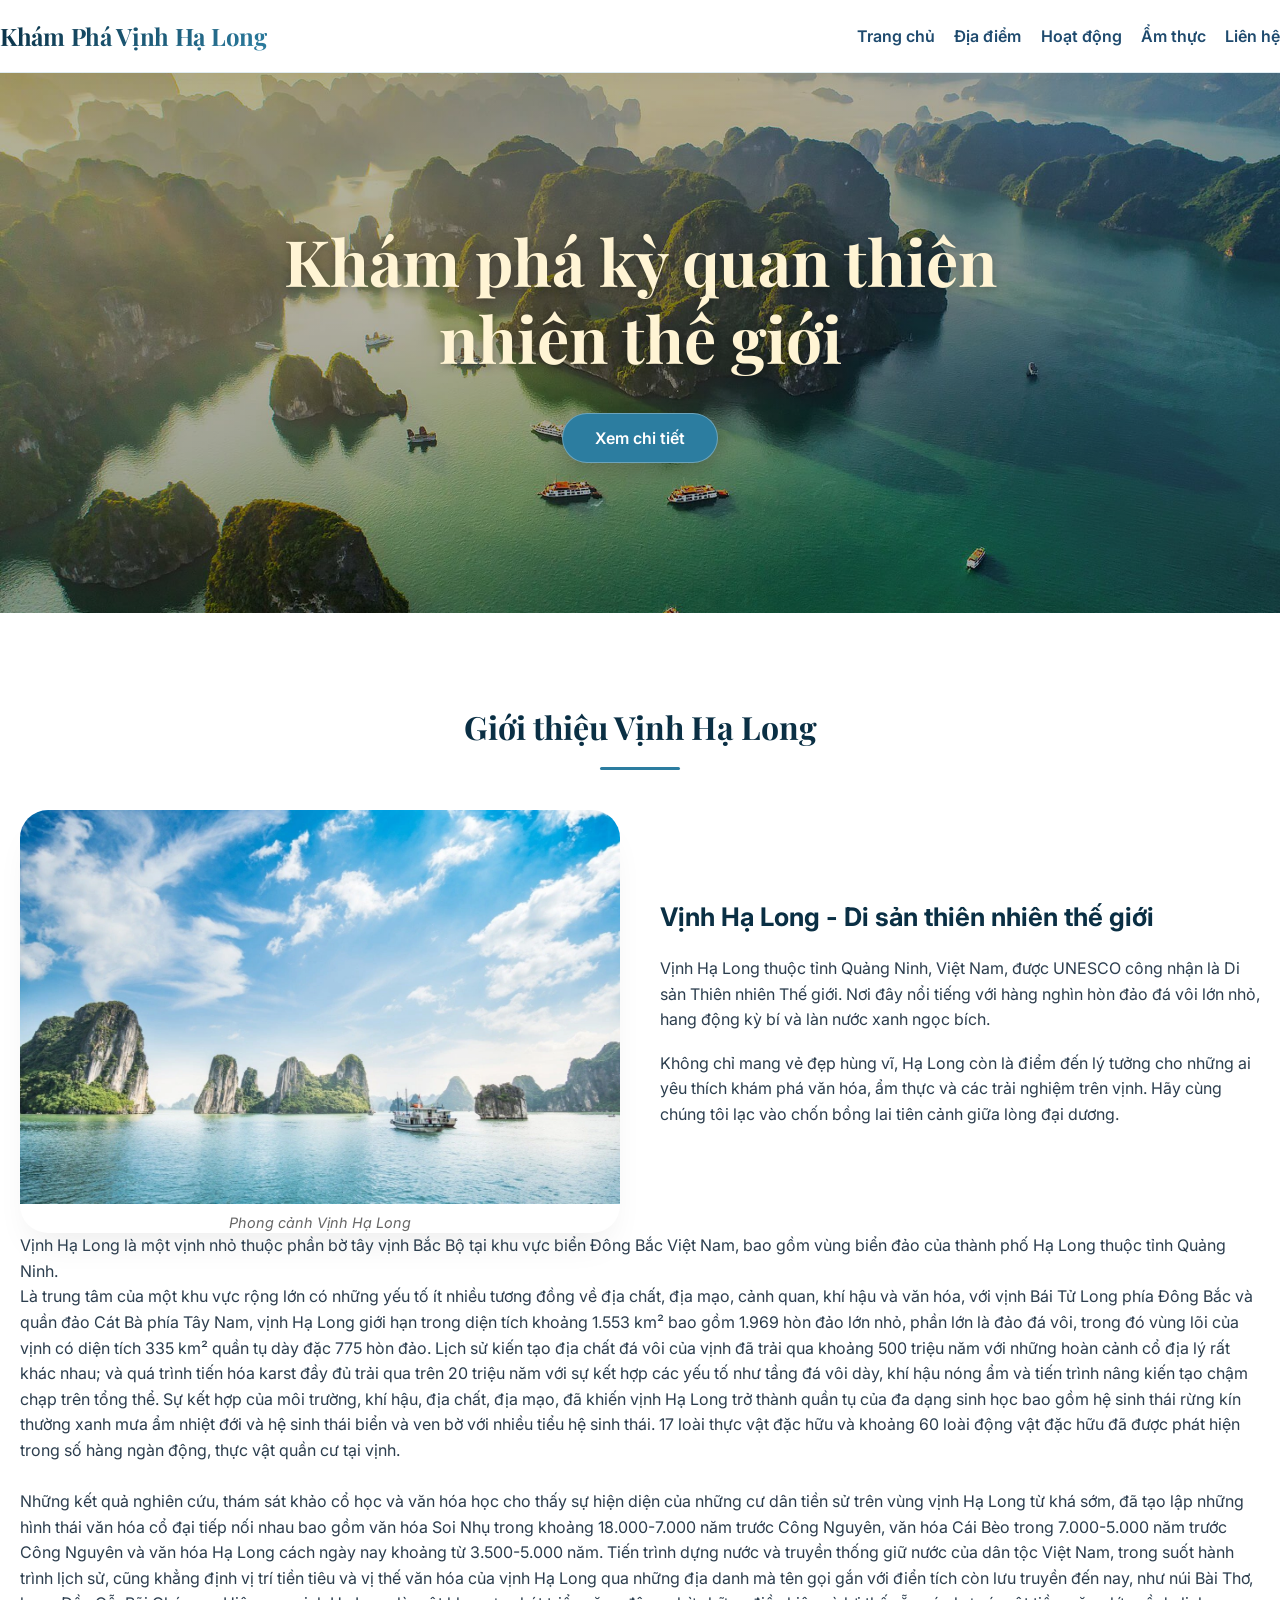
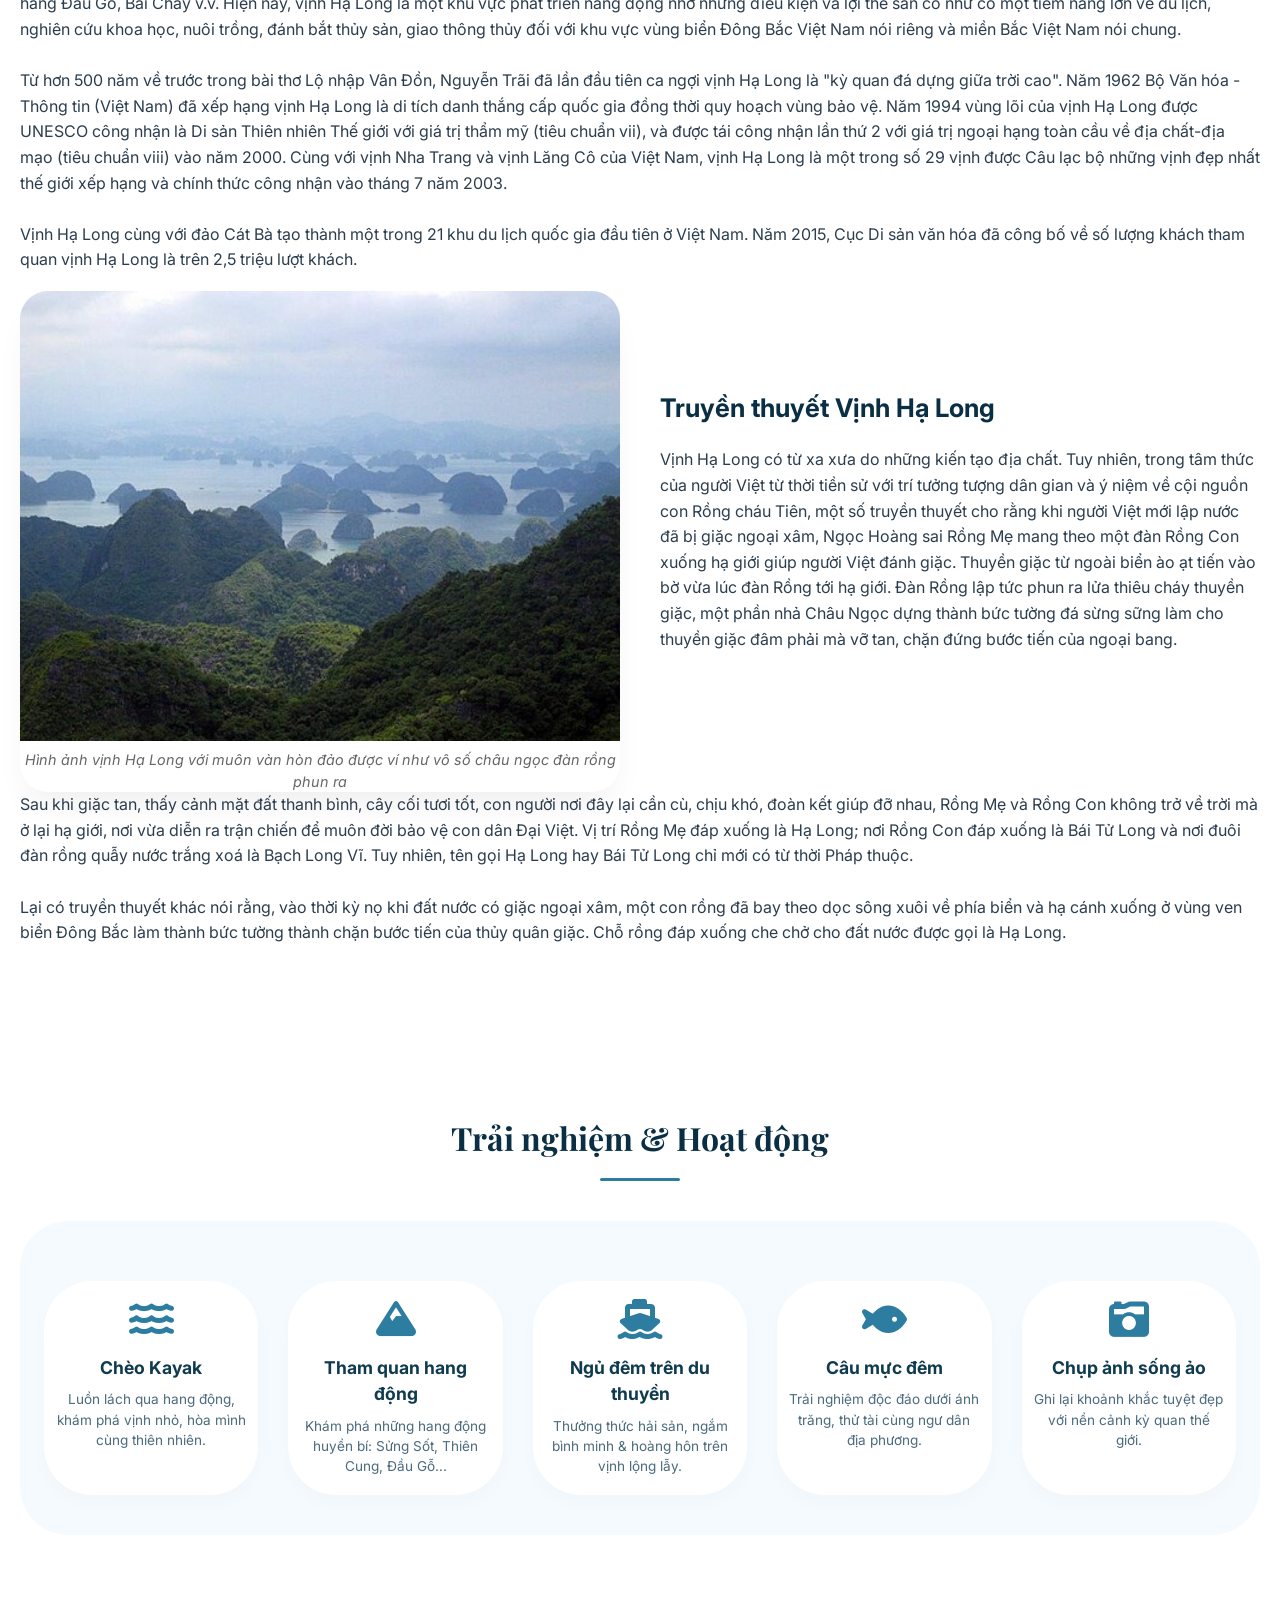
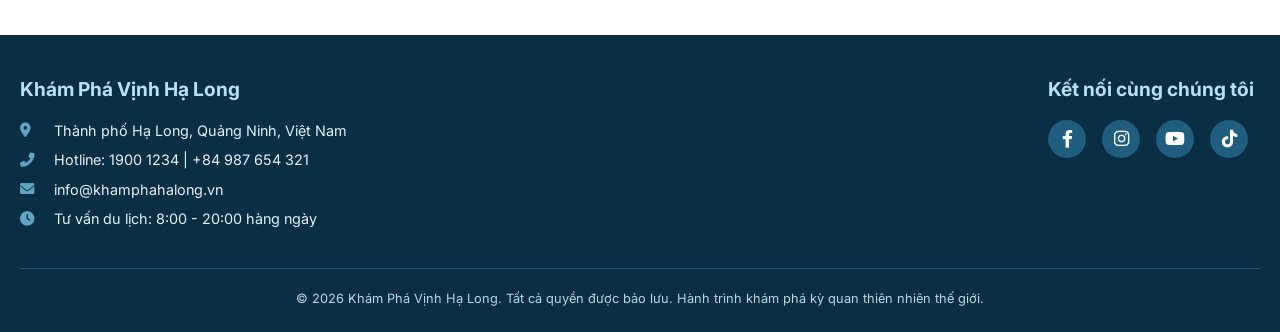
<file: index.html>
<!DOCTYPE html>
<html lang="vi">
<head>
    <meta charset="UTF-8">
    <meta name="viewport" content="width=device-width, initial-scale=1.0, viewport-fit=cover">
    <title>Khám Phá Vịnh Hạ Long - Kỳ Quan Thiên Nhiên Thế Giới</title>
    <link rel="stylesheet" href="styles.css">
    <link href="https://fonts.googleapis.com/css2?family=Inter:opsz,wght@14..32,300;14..32,400;14..32,600;14..32,700&family=Playfair+Display:wght@500;600;700&display=swap" rel="stylesheet">
    <link rel="stylesheet" href="https://cdnjs.cloudflare.com/ajax/libs/font-awesome/6.0.0-beta3/css/all.min.css">
</head>
<body>
    <!-- Header -->
    <header class="header">
        <div class="container navbar">
            <div class="logo">
                <h1>Khám Phá Vịnh Hạ Long</h1>
            </div>
            <ul class="nav-menu">
                <li><a href="index.html">Trang chủ</a></li>
                <li><a href="place.html">Địa điểm</a></li>
                <li><a href="hoatdong.html">Hoạt động</a></li>
                <li><a href="food.html">Ẩm thực</a></li>
                <li><a href="#lien-he">Liên hệ</a></li>
            </ul>
        </div>
    </header>

    <!-- Banner -->
    <section class="hero hero-home">
        <div class="hero-content">
            <h2>Khám phá kỳ quan thiên nhiên thế giới</h2>
            <a href="#gioi-thieu" class="btn-hero">Xem chi tiết</a>
        </div>
    </section>

    <!-- Giới thiệu -->
    <section id="gioi-thieu">
        <div class="container">
            <h2 class="section-title">Giới thiệu Vịnh Hạ Long</h2>
            <div class="about-grid">
                <div class="about-img">
                    <img src="HL1-9875-1689130357.webp" alt="Vịnh Hạ Long tuyệt đẹp">
                    <p><i>Phong cảnh Vịnh Hạ Long</i></p>
                </div>
                <div class="about-text">
                    <h3>Vịnh Hạ Long - Di sản thiên nhiên thế giới</h3>
                    <p>Vịnh Hạ Long thuộc tỉnh Quảng Ninh, Việt Nam, được UNESCO công nhận là Di sản Thiên nhiên Thế giới. Nơi đây nổi tiếng với hàng nghìn hòn đảo đá vôi lớn nhỏ, hang động kỳ bí và làn nước xanh ngọc bích.</p>
                    <p>Không chỉ mang vẻ đẹp hùng vĩ, Hạ Long còn là điểm đến lý tưởng cho những ai yêu thích khám phá văn hóa, ẩm thực và các trải nghiệm trên vịnh. Hãy cùng chúng tôi lạc vào chốn bồng lai tiên cảnh giữa lòng đại dương.</p>
                </div>
            </div>
            <div class="about-text">
                <p>Vịnh Hạ Long là một vịnh nhỏ thuộc phần bờ tây vịnh Bắc Bộ tại khu vực biển Đông Bắc Việt Nam, bao gồm vùng biển đảo của thành phố Hạ Long thuộc tỉnh Quảng Ninh.<br>

                Là trung tâm của một khu vực rộng lớn có những yếu tố ít nhiều tương đồng về địa chất, địa mạo, cảnh quan, khí hậu và văn hóa, với vịnh Bái Tử Long phía Đông Bắc và quần đảo Cát Bà phía Tây Nam, vịnh Hạ Long giới hạn trong diện tích khoảng 1.553 km² bao gồm 1.969 hòn đảo lớn nhỏ, phần lớn là đảo đá vôi, trong đó vùng lõi của vịnh có diện tích 335 km² quần tụ dày đặc 775 hòn đảo. Lịch sử kiến tạo địa chất đá vôi của vịnh đã trải qua khoảng 500 triệu năm với những hoàn cảnh cổ địa lý rất khác nhau; và quá trình tiến hóa karst đầy đủ trải qua trên 20 triệu năm với sự kết hợp các yếu tố như tầng đá vôi dày, khí hậu nóng ẩm và tiến trình nâng kiến tạo chậm chạp trên tổng thể. Sự kết hợp của môi trường, khí hậu, địa chất, địa mạo, đã khiến vịnh Hạ Long trở thành quần tụ của đa dạng sinh học bao gồm hệ sinh thái rừng kín thường xanh mưa ẩm nhiệt đới và hệ sinh thái biển và ven bờ với nhiều tiểu hệ sinh thái. 17 loài thực vật đặc hữu và khoảng 60 loài động vật đặc hữu đã được phát hiện trong số hàng ngàn động, thực vật quần cư tại vịnh.<br><br>

                Những kết quả nghiên cứu, thám sát khảo cổ học và văn hóa học cho thấy sự hiện diện của những cư dân tiền sử trên vùng vịnh Hạ Long từ khá sớm, đã tạo lập những hình thái văn hóa cổ đại tiếp nối nhau bao gồm văn hóa Soi Nhụ trong khoảng 18.000-7.000 năm trước Công Nguyên, văn hóa Cái Bèo trong 7.000-5.000 năm trước Công Nguyên và văn hóa Hạ Long cách ngày nay khoảng từ 3.500-5.000 năm. Tiến trình dựng nước và truyền thống giữ nước của dân tộc Việt Nam, trong suốt hành trình lịch sử, cũng khẳng định vị trí tiền tiêu và vị thế văn hóa của vịnh Hạ Long qua những địa danh mà tên gọi gắn với điển tích còn lưu truyền đến nay, như núi Bài Thơ, hang Đầu Gỗ, Bãi Cháy v.v. Hiện nay, vịnh Hạ Long là một khu vực phát triển năng động nhờ những điều kiện và lợi thế sẵn có như có một tiềm năng lớn về du lịch, nghiên cứu khoa học, nuôi trồng, đánh bắt thủy sản, giao thông thủy đối với khu vực vùng biển Đông Bắc Việt Nam nói riêng và miền Bắc Việt Nam nói chung.<br><br>

                Từ hơn 500 năm về trước trong bài thơ Lộ nhập Vân Đồn, Nguyễn Trãi đã lần đầu tiên ca ngợi vịnh Hạ Long là "kỳ quan đá dựng giữa trời cao". Năm 1962 Bộ Văn hóa - Thông tin (Việt Nam) đã xếp hạng vịnh Hạ Long là di tích danh thắng cấp quốc gia đồng thời quy hoạch vùng bảo vệ. Năm 1994 vùng lõi của vịnh Hạ Long được UNESCO công nhận là Di sản Thiên nhiên Thế giới với giá trị thẩm mỹ (tiêu chuẩn vii), và được tái công nhận lần thứ 2 với giá trị ngoại hạng toàn cầu về địa chất-địa mạo (tiêu chuẩn viii) vào năm 2000. Cùng với vịnh Nha Trang và vịnh Lăng Cô của Việt Nam, vịnh Hạ Long là một trong số 29 vịnh được Câu lạc bộ những vịnh đẹp nhất thế giới xếp hạng và chính thức công nhận vào tháng 7 năm 2003.<br><br>

                Vịnh Hạ Long cùng với đảo Cát Bà tạo thành một trong 21 khu du lịch quốc gia đầu tiên ở Việt Nam. Năm 2015, Cục Di sản văn hóa đã công bố về số lượng khách tham quan vịnh Hạ Long là trên 2,5 triệu lượt khách.
                </p>
            </div>
            <div class="about-grid">
                <div class="about-img">
                    <img src="truyenthuyetvinhhalong.jpg" alt="Truyền thuyết Vịnh Hạ Long">
                    <p><i>Hình ảnh vịnh Hạ Long với muôn vàn hòn đảo được ví như vô số châu ngọc đàn rồng phun ra</i></p>
                </div>
                <div class="about-text">
                    <h3>Truyền thuyết Vịnh Hạ Long</h3>
                    <p>Vịnh Hạ Long có từ xa xưa do những kiến tạo địa chất. Tuy nhiên, trong tâm thức của người Việt từ thời tiền sử với trí tưởng tượng dân gian và ý niệm về cội nguồn con Rồng cháu Tiên, một số truyền thuyết cho rằng khi người Việt mới lập nước đã bị giặc ngoại xâm, Ngọc Hoàng sai Rồng Mẹ mang theo một đàn Rồng Con xuống hạ giới giúp người Việt đánh giặc. Thuyền giặc từ ngoài biển ào ạt tiến vào bờ vừa lúc đàn Rồng tới hạ giới. Đàn Rồng lập tức phun ra lửa thiêu cháy thuyền giặc, một phần nhả Châu Ngọc dựng thành bức tường đá sừng sững làm cho thuyền giặc đâm phải mà vỡ tan, chặn đứng bước tiến của ngoại bang.</p><br>
                </div>
            </div>
            <div class="about-text">
                <p>Sau khi giặc tan, thấy cảnh mặt đất thanh bình, cây cối tươi tốt, con người nơi đây lại cần cù, chịu khó, đoàn kết giúp đỡ nhau, Rồng Mẹ và Rồng Con không trở về trời mà ở lại hạ giới, nơi vừa diễn ra trận chiến để muôn đời bảo vệ con dân Đại Việt. Vị trí Rồng Mẹ đáp xuống là Hạ Long; nơi Rồng Con đáp xuống là Bái Tử Long và nơi đuôi đàn rồng quẫy nước trắng xoá là Bạch Long Vĩ. Tuy nhiên, tên gọi Hạ Long hay Bái Tử Long chỉ mới có từ thời Pháp thuộc.<br><br>
                Lại có truyền thuyết khác nói rằng, vào thời kỳ nọ khi đất nước có giặc ngoại xâm, một con rồng đã bay theo dọc sông xuôi về phía biển và hạ cánh xuống ở vùng ven biển Đông Bắc làm thành bức tường thành chặn bước tiến của thủy quân giặc. Chỗ rồng đáp xuống che chở cho đất nước được gọi là Hạ Long.</p>
        </div>
    </section>

    <!-- Hoạt động du lịch -->
    <section id="hoat-dong">
        <div class="container">
            <h2 class="section-title">Trải nghiệm & Hoạt động</h2>
            <div class="activities-wrapper">
                <div class="activities-grid">
                    <div class="activity-item">
                        <i class="fas fa-water"></i>
                        <h4>Chèo Kayak</h4>
                        <p>Luồn lách qua hang động, khám phá vịnh nhỏ, hòa mình cùng thiên nhiên.</p>
                    </div>
                    <div class="activity-item">
                        <i class="fas fa-mountain"></i>
                        <h4>Tham quan hang động</h4>
                        <p>Khám phá những hang động huyền bí: Sửng Sốt, Thiên Cung, Đầu Gỗ...</p>
                    </div>
                    <div class="activity-item">
                        <i class="fas fa-ship"></i>
                        <h4>Ngủ đêm trên du thuyền</h4>
                        <p>Thưởng thức hải sản, ngắm bình minh & hoàng hôn trên vịnh lộng lẫy.</p>
                    </div>
                    <div class="activity-item">
                        <i class="fas fa-fish"></i>
                        <h4>Câu mực đêm</h4>
                        <p>Trải nghiệm độc đáo dưới ánh trăng, thử tài cùng ngư dân địa phương.</p>
                    </div>
                    <div class="activity-item">
                        <i class="fas fa-camera-retro"></i>
                        <h4>Chụp ảnh sống ảo</h4>
                        <p>Ghi lại khoảnh khắc tuyệt đẹp với nền cảnh kỳ quan thế giới.</p>
                    </div>
                </div>
            </div>
        </div>
    </section>
    <!-- Footer + Liên hệ -->
    <footer class="footer" id="lien-he">
        <div class="container">
            <div class="footer-content">
                <div class="footer-info">
                    <h4>Khám Phá Vịnh Hạ Long</h4>
                    <p><i class="fas fa-map-marker-alt"></i> Thành phố Hạ Long, Quảng Ninh, Việt Nam</p>
                    <p><i class="fas fa-phone-alt"></i> Hotline: 1900 1234 | +84 987 654 321</p>
                    <p><i class="fas fa-envelope"></i> info@khamphahalong.vn</p>
                    <p><i class="fas fa-clock"></i> Tư vấn du lịch: 8:00 - 20:00 hàng ngày</p>
                </div>
                <div class="footer-social">
                    <h4>Kết nối cùng chúng tôi</h4>
                    <div class="social-icons">
                        <a href="#" aria-label="Facebook"><i class="fab fa-facebook-f"></i></a>
                        <a href="#" aria-label="Instagram"><i class="fab fa-instagram"></i></a>
                        <a href="#" aria-label="Youtube"><i class="fab fa-youtube"></i></a>
                        <a href="#" aria-label="Tiktok"><i class="fab fa-tiktok"></i></a>
                    </div>
                </div>
            </div>
            <div class="copyright">
                <p>&copy; 2026 Khám Phá Vịnh Hạ Long. Tất cả quyền được bảo lưu. Hành trình khám phá kỳ quan thiên nhiên thế giới.</p>
            </div>
        </div>
    </footer>

    <script>
        window.addEventListener('scroll', function() {
            const header = document.querySelector('.header');
            if (window.scrollY > 50) {
                header.classList.add('header-scrolled');
            } else {
                header.classList.remove('header-scrolled');
            }
        });
    </script>
</body>
</html>
</file>
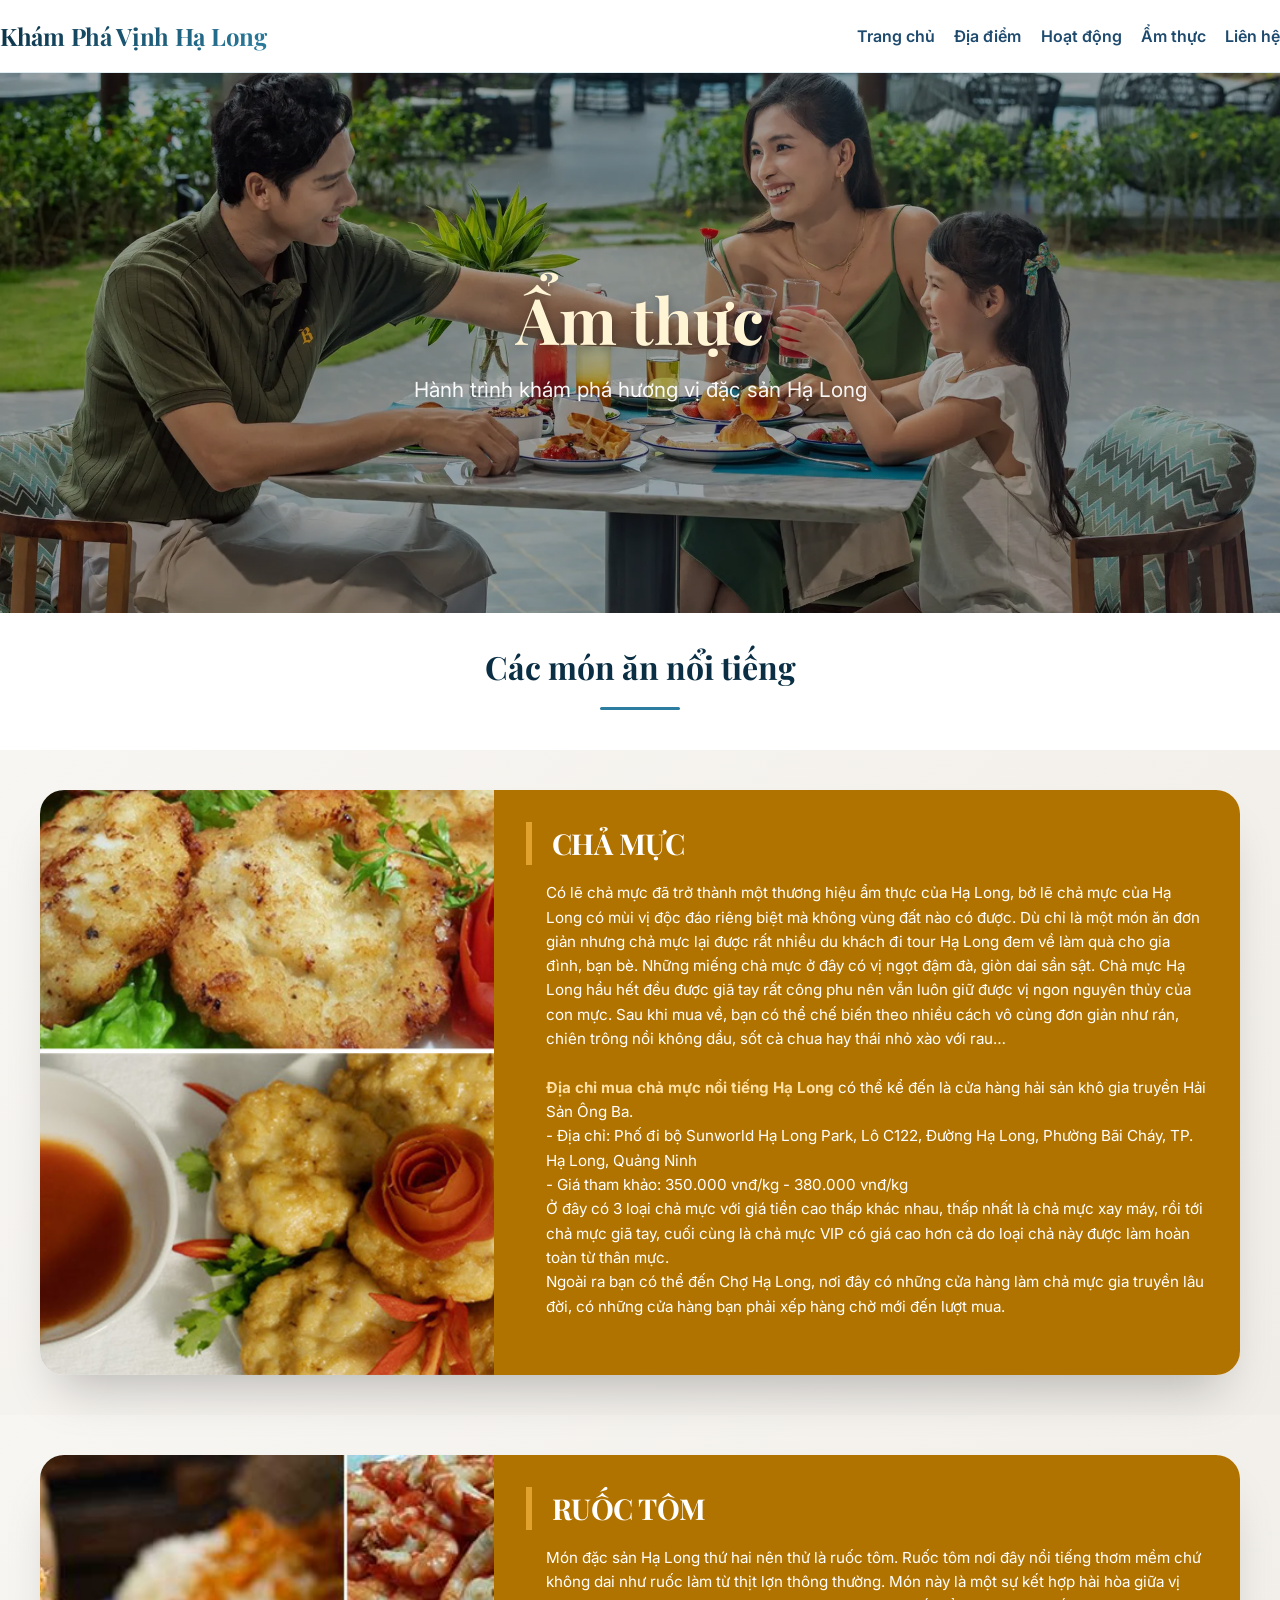
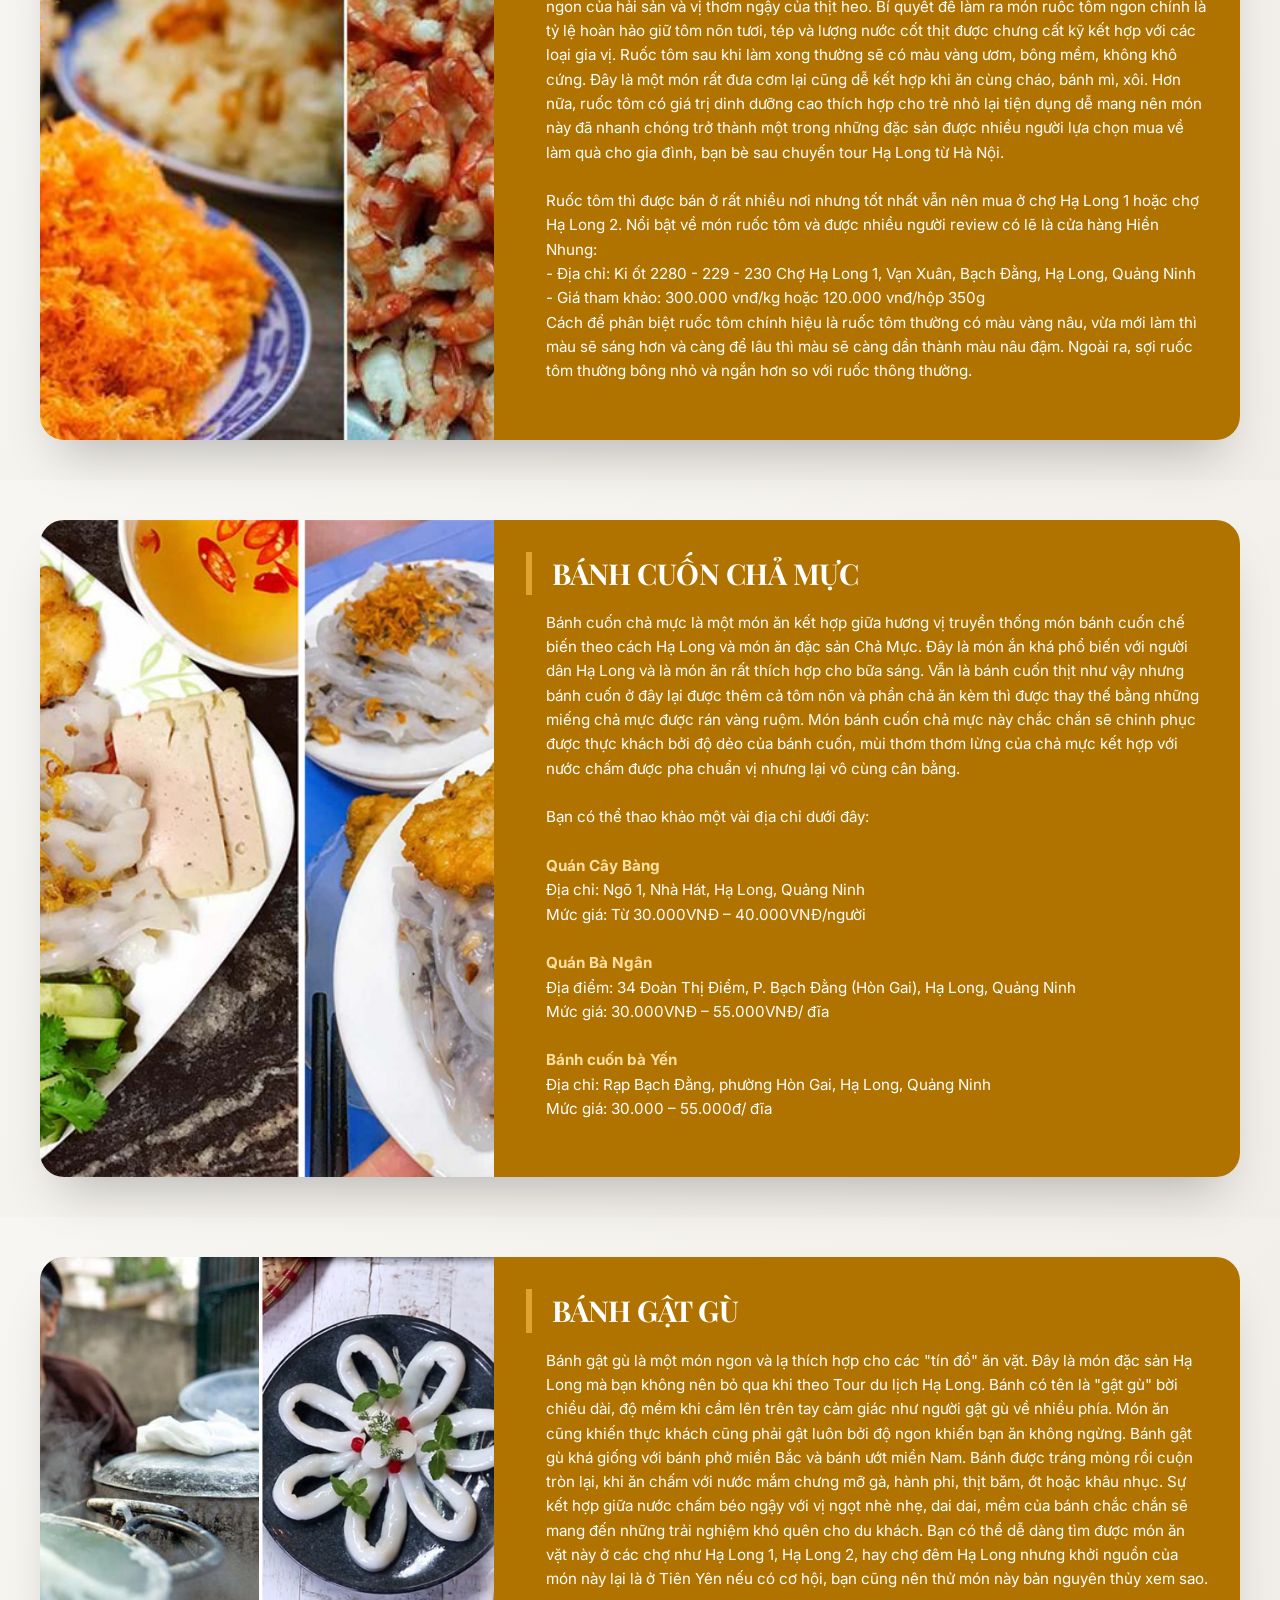
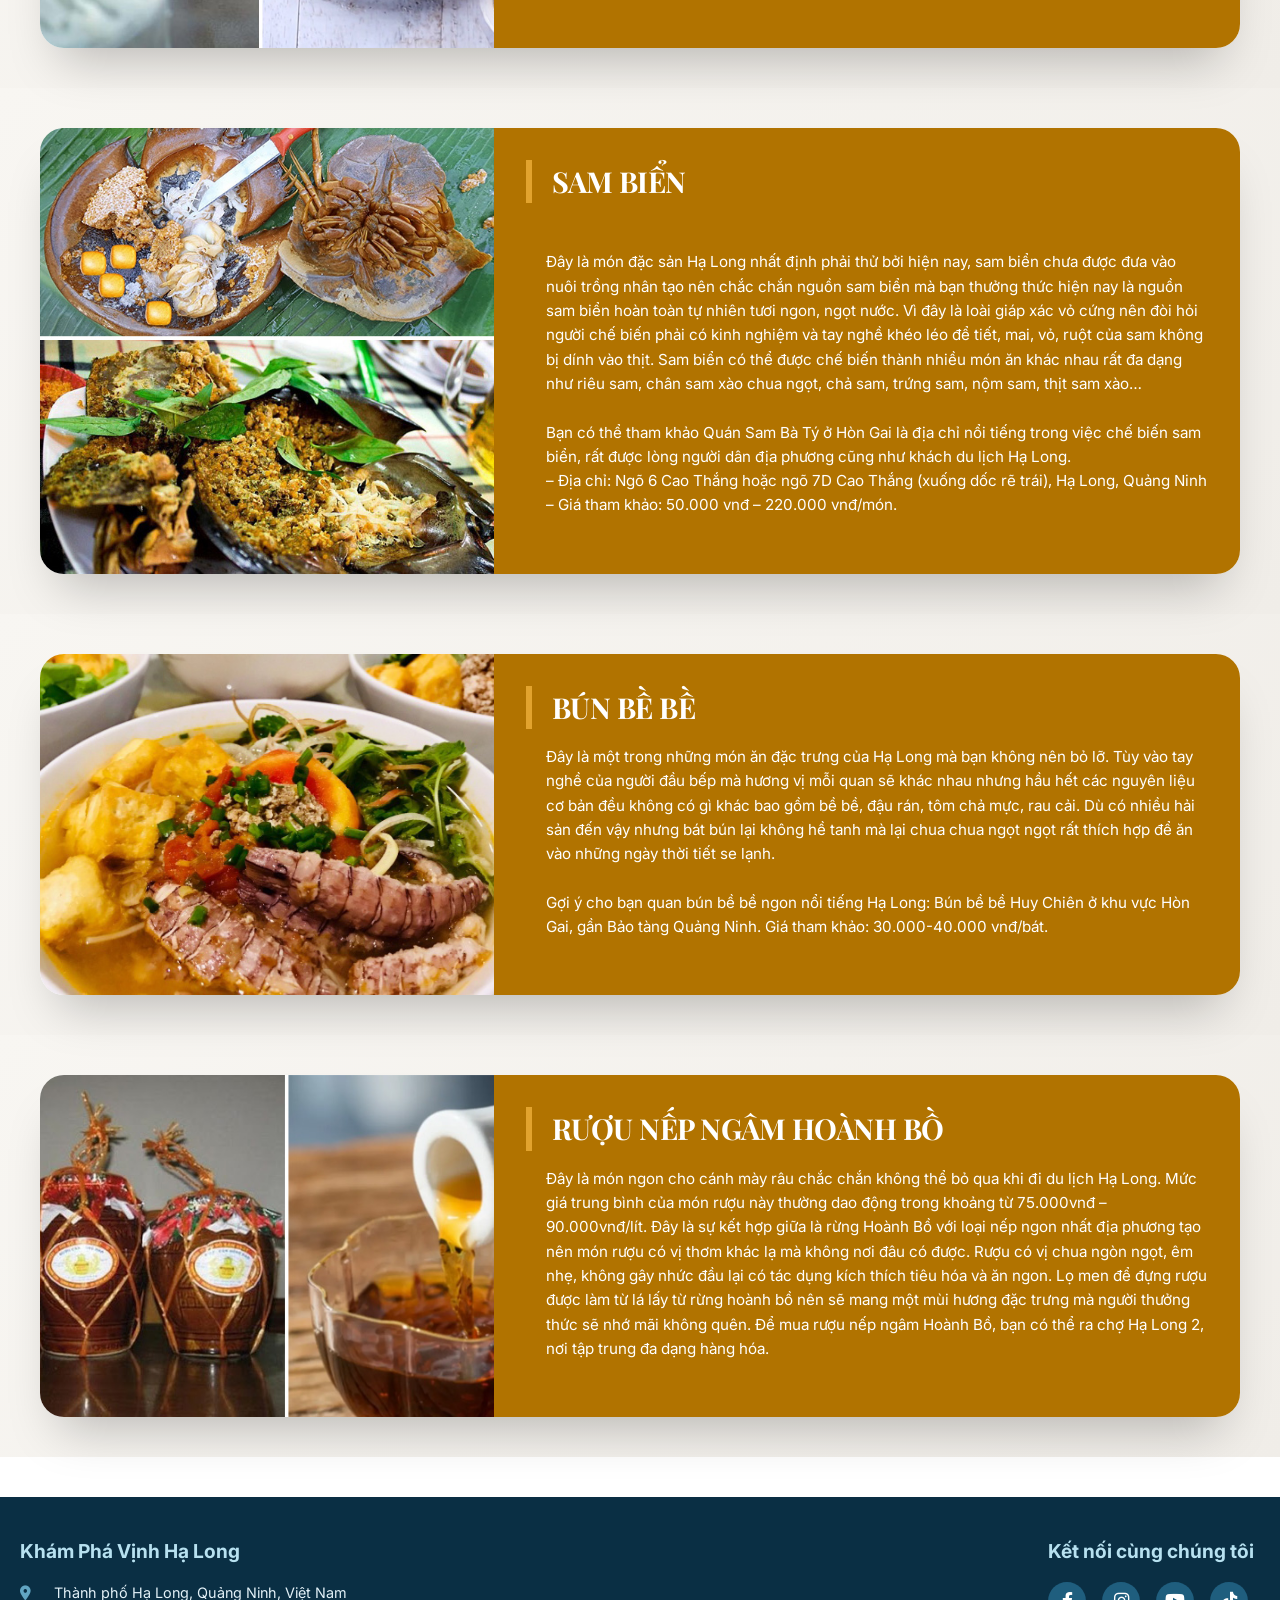
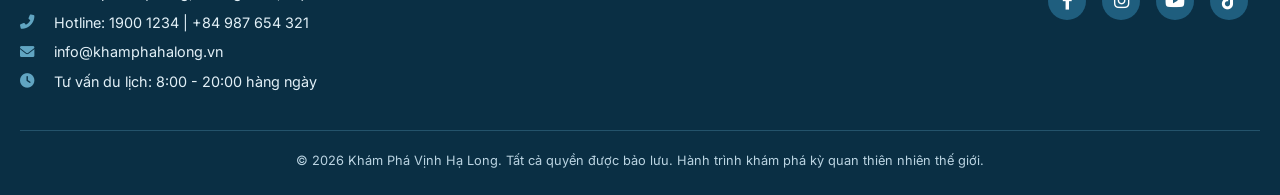
<file: food.html>
<!DOCTYPE html>
<html lang="vi">
<head>
    <meta charset="UTF-8">
    <meta name="viewport" content="width=device-width, initial-scale=1.0, viewport-fit=cover">
    <title>Khám Phá Vịnh Hạ Long - Ẩm thực</title>
    <link rel="stylesheet" href="styles.css">
    <link href="https://fonts.googleapis.com/css2?family=Inter:opsz,wght@14..32,300;14..32,400;14..32,600;14..32,700&family=Playfair+Display:wght@500;600;700&display=swap" rel="stylesheet">
    <link rel="stylesheet" href="https://cdnjs.cloudflare.com/ajax/libs/font-awesome/6.0.0-beta3/css/all.min.css">
</head>
<body>
    <header class="header">
        <div class="container navbar">
            <div class="logo">
                <h1>Khám Phá Vịnh Hạ Long</h1>
            </div>
            <ul class="nav-menu">
                <li><a href="index.html">Trang chủ</a></li>
                <li><a href="place.html">Địa điểm</a></li>
                <li><a href="hoatdong.html">Hoạt động</a></li>
                <li><a href="food.html">Ẩm thực</a></li>
                <li><a href="#lien-he">Liên hệ</a></li>
            </ul>
        </div>
    </header>

    <section class="hero hero-food">
        <div class="hero-content">
            <h2>Ẩm thực</h2>
            <p>Hành trình khám phá hương vị đặc sản Hạ Long</p>
        </div>
    </section>

    <h2 class="section-title">Các món ăn nổi tiếng</h2>
    
    <div class="card-wrapper">
        <div class="food-card">
            <div class="card-image"><img src="Cha-Muc-Ha-Long.jpg" alt="Chả mực Hạ Long"></div>
            <div class="card-content">
                <h2>CHẢ MỰC</h2>
                <div class="description">
                    Có lẽ chả mực đã trở thành một thương hiệu ẩm thực của Hạ Long, bở lẽ chả mực của Hạ Long có mùi vị độc đáo riêng biệt mà không vùng đất nào có được. Dù chỉ là một món ăn đơn giản nhưng chả mực lại được rất nhiều du khách đi tour Hạ Long đem về làm quà cho gia đình, bạn bè. Những miếng chả mực ở đây có vị ngọt đậm đà, giòn dai sần sật. Chả mực Hạ Long hầu hết đều được giã tay rất công phu nên vẫn luôn giữ được vị ngon nguyên thủy của con mực. Sau khi mua về, bạn có thể chế biến theo nhiều cách vô cùng đơn giản như rán, chiên trông nồi không dầu, sốt cà chua hay thái nhỏ xào với rau…
                    <br><br>
                    <b>Địa chỉ mua chả mực nổi tiếng Hạ Long</b> có thể kể đến là cửa hàng hải sản khô gia truyền Hải Sản Ông Ba.<br>
                    - Địa chỉ: Phố đi bộ Sunworld Hạ Long Park, Lô C122, Đường Hạ Long, Phường Bãi Cháy, TP. Hạ Long, Quảng Ninh<br>
                    - Giá tham khảo: 350.000 vnđ/kg - 380.000 vnđ/kg<br>
                    Ở đây có 3 loại chả mực với giá tiền cao thấp khác nhau, thấp nhất là chả mực xay máy, rồi tới chả mực giã tay, cuối cùng là chả mực VIP có giá cao hơn cả do loại chả này được làm hoàn toàn từ thân mực.<br>
                    Ngoài ra bạn có thể đến Chợ Hạ Long, nơi đây có những cửa hàng làm chả mực gia truyền lâu đời, có những cửa hàng bạn phải xếp hàng chờ mới đến lượt mua.
                </div>
            </div>
        </div>
    </div>

    <div class="card-wrapper">
        <div class="food-card">
            <div class="card-image"><img src="ruoc-tom-21.jpg" alt="Ruốc tôm Hạ Long"></div>
            <div class="card-content">
                <h2>RUỐC TÔM</h2>
                <div class="description">
                    Món đặc sản Hạ Long thứ hai nên thử là ruốc tôm. Ruốc tôm nơi đây nổi tiếng thơm mềm chứ không dai như ruốc làm từ thịt lợn thông thường. Món này là một sự kết hợp hài hòa giữa vị ngon của hải sản và vị thơm ngậy của thịt heo. Bí quyết để làm ra món ruốc tôm ngon chính là tỷ lệ hoàn hảo giữ tôm nõn tươi, tép và lượng nước cốt thịt được chưng cất kỹ kết hợp với các loại gia vị. Ruốc tôm sau khi làm xong thường sẽ có màu vàng ươm, bông mềm, không khô cứng. Đây là một món rất đưa cơm lại cũng dễ kết hợp khi ăn cùng cháo, bánh mì, xôi. Hơn nữa, ruốc tôm có giá trị dinh dưỡng cao thích hợp cho trẻ nhỏ lại tiện dụng dễ mang nên món này đã nhanh chóng trở thành một trong những đặc sản được nhiều người lựa chọn mua về làm quà cho gia đình, bạn bè sau chuyến tour Hạ Long từ Hà Nội.<br><br>
                    Ruốc tôm thì được bán ở rất nhiều nơi nhưng tốt nhất vẫn nên mua ở chợ Hạ Long 1 hoặc chợ Hạ Long 2. Nổi bật về món ruốc tôm và được nhiều người review có lẽ là cửa hàng Hiền Nhung:<br>
                    - Địa chỉ: Ki ốt 2280 - 229 - 230 Chợ Hạ Long 1, Vạn Xuân, Bạch Đằng, Hạ Long, Quảng Ninh<br>
                    - Giá tham khảo: 300.000 vnđ/kg hoặc 120.000 vnđ/hộp 350g<br>
                    Cách để phân biệt ruốc tôm chính hiệu là ruốc tôm thường có màu vàng nâu, vừa mới làm thì màu sẽ sáng hơn và càng để lâu thì màu sẽ càng dần thành màu nâu đậm. Ngoài ra, sợi ruốc tôm thường bông nhỏ và ngắn hơn so với ruốc thông thường.
                </div>
            </div>
        </div>
    </div>

    <div class="card-wrapper">
        <div class="food-card">
            <div class="card-image"><img src="Banh-cuon-cha-muc.jpg" alt="Bánh cuốn chả mực"></div>
            <div class="card-content">
                <h2>BÁNH CUỐN CHẢ MỰC</h2>
                <div class="description">
                    Bánh cuốn chả mực là một món ăn kết hợp giữa hương vị truyền thống món bánh cuốn chế biến theo cách Hạ Long và món ăn đặc sản Chả Mực. Đây là món ắn khá phổ biến với người dân Hạ Long và là món ăn rất thích hợp cho bữa sáng. Vẫn là bánh cuốn thịt như vậy nhưng bánh cuốn ở đây lại được thêm cả tôm nõn và phần chả ăn kèm thì được thay thế bằng những miếng chả mực được rán vàng ruộm. Món bánh cuốn chả mực này chắc chắn sẽ chinh phục được thực khách bởi độ dẻo của bánh cuốn, mùi thơm thơm lừng của chả mực kết hợp với nước chấm được pha chuẩn vị nhưng lại vô cùng cân bằng.
                    <br><br>
                    Bạn có thể thao khảo một vài địa chỉ dưới đây:<br><br>
                    <b>Quán Cây Bàng</b><br>
                    Địa chỉ: Ngõ 1, Nhà Hát, Hạ Long, Quảng Ninh<br>
                    Mức giá: Từ 30.000VNĐ – 40.000VNĐ/người
                    <br><br>
                    <b>Quán Bà Ngân</b><br>
                    Địa điểm: 34 Đoàn Thị Điểm, P. Bạch Đằng (Hòn Gai), Hạ Long, Quảng Ninh<br>
                    Mức giá: 30.000VNĐ – 55.000VNĐ/ đĩa
                    <br><br>
                    <b>Bánh cuốn bà Yến</b><br>
                    Địa chỉ: Rạp Bạch Đằng, phường Hòn Gai, Hạ Long, Quảng Ninh<br>
                    Mức giá: 30.000 – 55.000đ/ đĩa
                </div>
            </div>
        </div>
    </div>

    <!-- Các card còn lại giữ nguyên nội dung, chỉ đổi class card thành food-card -->
    <div class="card-wrapper">
        <div class="food-card">
            <div class="card-image"><img src="Banh-gat-gu.jpg" alt="Bánh gật gù"></div>
            <div class="card-content">
                <h2>BÁNH GẬT GÙ</h2>
                <div class="description">
                    Bánh gật gù là một món ngon và lạ thích hợp cho các "tín đồ" ăn vặt. Đây là món đặc sản Hạ Long mà bạn không nên bỏ qua khi theo Tour du lịch Hạ Long. Bánh có tên là "gật gù" bời chiều dài, độ mềm khi cầm lên trên tay cảm giác như người gật gù về nhiều phía. Món ăn cũng khiến thực khách cũng phải gật luôn bởi độ ngon khiến bạn ăn không ngừng. Bánh gật gù khá giống với bánh phở miền Bắc và bánh ướt miền Nam. Bánh được tráng mỏng rồi cuộn tròn lại, khi ăn chấm với nước mắm chưng mỡ gà, hành phi, thịt băm, ớt hoặc khâu nhục. Sự kết hợp giữa nước chấm béo ngậy với vị ngọt nhè nhẹ, dai dai, mềm của bánh chắc chắn sẽ mang đến những trải nghiệm khó quên cho du khách. Bạn có thể dễ dàng tìm được món ăn vặt này ở các chợ như Hạ Long 1, Hạ Long 2, hay chợ đêm Hạ Long nhưng khởi nguồn của món này lại là ở Tiên Yên nếu có cơ hội, bạn cũng nên thử món này bản nguyên thủy xem sao.
                </div>
            </div>
        </div>
    </div>

    <div class="card-wrapper">
        <div class="food-card">
            <div class="card-image"><img src="Sam-Bien.jpg" alt="Sam biển Hạ Long"></div>
            <div class="card-content">
                <h2>SAM BIỂN</h2>
                <div class="description">
                    Đây là món đặc sản Hạ Long nhất định phải thử bởi hiện nay, sam biển chưa được đưa vào nuôi trồng nhân tạo nên chắc chắn nguồn sam biển mà bạn thưởng thức hiện nay là nguồn sam biển hoàn toàn tự nhiên tươi ngon, ngọt nước. Vì đây là loài giáp xác vỏ cứng nên đòi hỏi người chế biến phải có kinh nghiệm và tay nghề khéo léo để tiết, mai, vỏ, ruột của sam không bị dính vào thịt. Sam biển có thể được chế biến thành nhiều món ăn khác nhau rất đa dạng như riêu sam, chân sam xào chua ngọt, chả sam, trứng sam, nộm sam, thịt sam xào…<br><br>
                    Bạn có thể tham khảo Quán Sam Bà Tý ở Hòn Gai là địa chỉ nổi tiếng trong việc chế biến sam biển, rất được lòng người dân địa phương cũng như khách du lịch Hạ Long.<br>
                    – Địa chỉ: Ngõ 6 Cao Thắng hoặc ngõ 7D Cao Thắng (xuống dốc rẽ trái), Hạ Long, Quảng Ninh<br>
                    – Giá tham khảo: 50.000 vnđ – 220.000 vnđ/món.
                </div>
            </div>  
        </div>  
    </div>  

    <div class="card-wrapper">
        <div class="food-card">
            <div class="card-image"><img src="bun-be-be.jpg" alt="Bún bề bề Hạ Long"></div>
            <div class="card-content">
                <h2>BÚN BỀ BỀ</h2>
                <div class="description">
                    Đây là một trong những món ăn đặc trưng của Hạ Long mà bạn không nên bỏ lỡ. Tùy vào tay nghề của người đầu bếp mà hương vị mỗi quan sẽ khác nhau nhưng hầu hết các nguyên liệu cơ bản đều không có gì khác bao gồm bề bề, đậu rán, tôm chả mực, rau cải. Dù có nhiều hải sản đến vậy nhưng bát bún lại không hề tanh mà lại chua chua ngọt ngọt rất thích hợp để ăn vào những ngày thời tiết se lạnh.<br><br>
                    Gợi ý cho bạn quan bún bề bề ngon nổi tiếng Hạ Long: Bún bề bề Huy Chiên ở khu vực Hòn Gai, gần Bảo tàng Quảng Ninh. Giá tham khảo: 30.000-40.000 vnđ/bát.
                </div>
            </div>
        </div>
    </div>

    <div class="card-wrapper">
        <div class="food-card">
            <div class="card-image"><img src="Ruou-nep-ngam-hoanh-bo.jpg" alt="Rượu nếp ngâm Hoành Bồ"></div>
            <div class="card-content">
                <h2>RƯỢU NẾP NGÂM HOÀNH BỒ</h2>
                <div class="description">
                    Đây là món ngon cho cánh mày râu chắc chắn không thể bỏ qua khi đi du lịch Hạ Long. Mức giá trung bình của món rượu này thường dao động trong khoảng từ 75.000vnđ – 90.000vnđ/lít. Đây là sự kết hợp giữa là rừng Hoành Bồ với loại nếp ngon nhất địa phương tạo nên món rượu có vị thơm khác lạ mà không nơi đâu có được. Rượu có vị chua ngòn ngọt, êm nhẹ, không gây nhức đầu lại có tác dụng kích thích tiêu hóa và ăn ngon. Lọ men để đựng rượu được làm từ lá lấy từ rừng hoành bồ nên sẽ mang một mùi hương đặc trưng mà người thưởng thức sẽ nhớ mãi không quên. Để mua rượu nếp ngâm Hoành Bồ, bạn có thể ra chợ Hạ Long 2, nơi tập trung đa dạng hàng hóa.
                </div>
            </div>
        </div>
    </div>
    
    <footer class="footer" id="lien-he">
        <div class="container">
            <div class="footer-content">
                <div class="footer-info">
                    <h4>Khám Phá Vịnh Hạ Long</h4>
                    <p><i class="fas fa-map-marker-alt"></i> Thành phố Hạ Long, Quảng Ninh, Việt Nam</p>
                    <p><i class="fas fa-phone-alt"></i> Hotline: 1900 1234 | +84 987 654 321</p>
                    <p><i class="fas fa-envelope"></i> info@khamphahalong.vn</p>
                    <p><i class="fas fa-clock"></i> Tư vấn du lịch: 8:00 - 20:00 hàng ngày</p>
                </div>
                <div class="footer-social">
                    <h4>Kết nối cùng chúng tôi</h4>
                    <div class="social-icons">
                        <a href="#" aria-label="Facebook"><i class="fab fa-facebook-f"></i></a>
                        <a href="#" aria-label="Instagram"><i class="fab fa-instagram"></i></a>
                        <a href="#" aria-label="Youtube"><i class="fab fa-youtube"></i></a>
                        <a href="#" aria-label="Tiktok"><i class="fab fa-tiktok"></i></a>
                    </div>
                </div>
            </div>
            <div class="copyright">
                <p>&copy; 2026 Khám Phá Vịnh Hạ Long. Tất cả quyền được bảo lưu. Hành trình khám phá kỳ quan thiên nhiên thế giới.</p>
            </div>
        </div>
    </footer>

    <script>
        window.addEventListener('scroll', function() {
            const header = document.querySelector('.header');
            if (window.scrollY > 50) {
                header.classList.add('header-scrolled');
            } else {
                header.classList.remove('header-scrolled');
            }
        });
    </script>
</body>
</html>
</file>
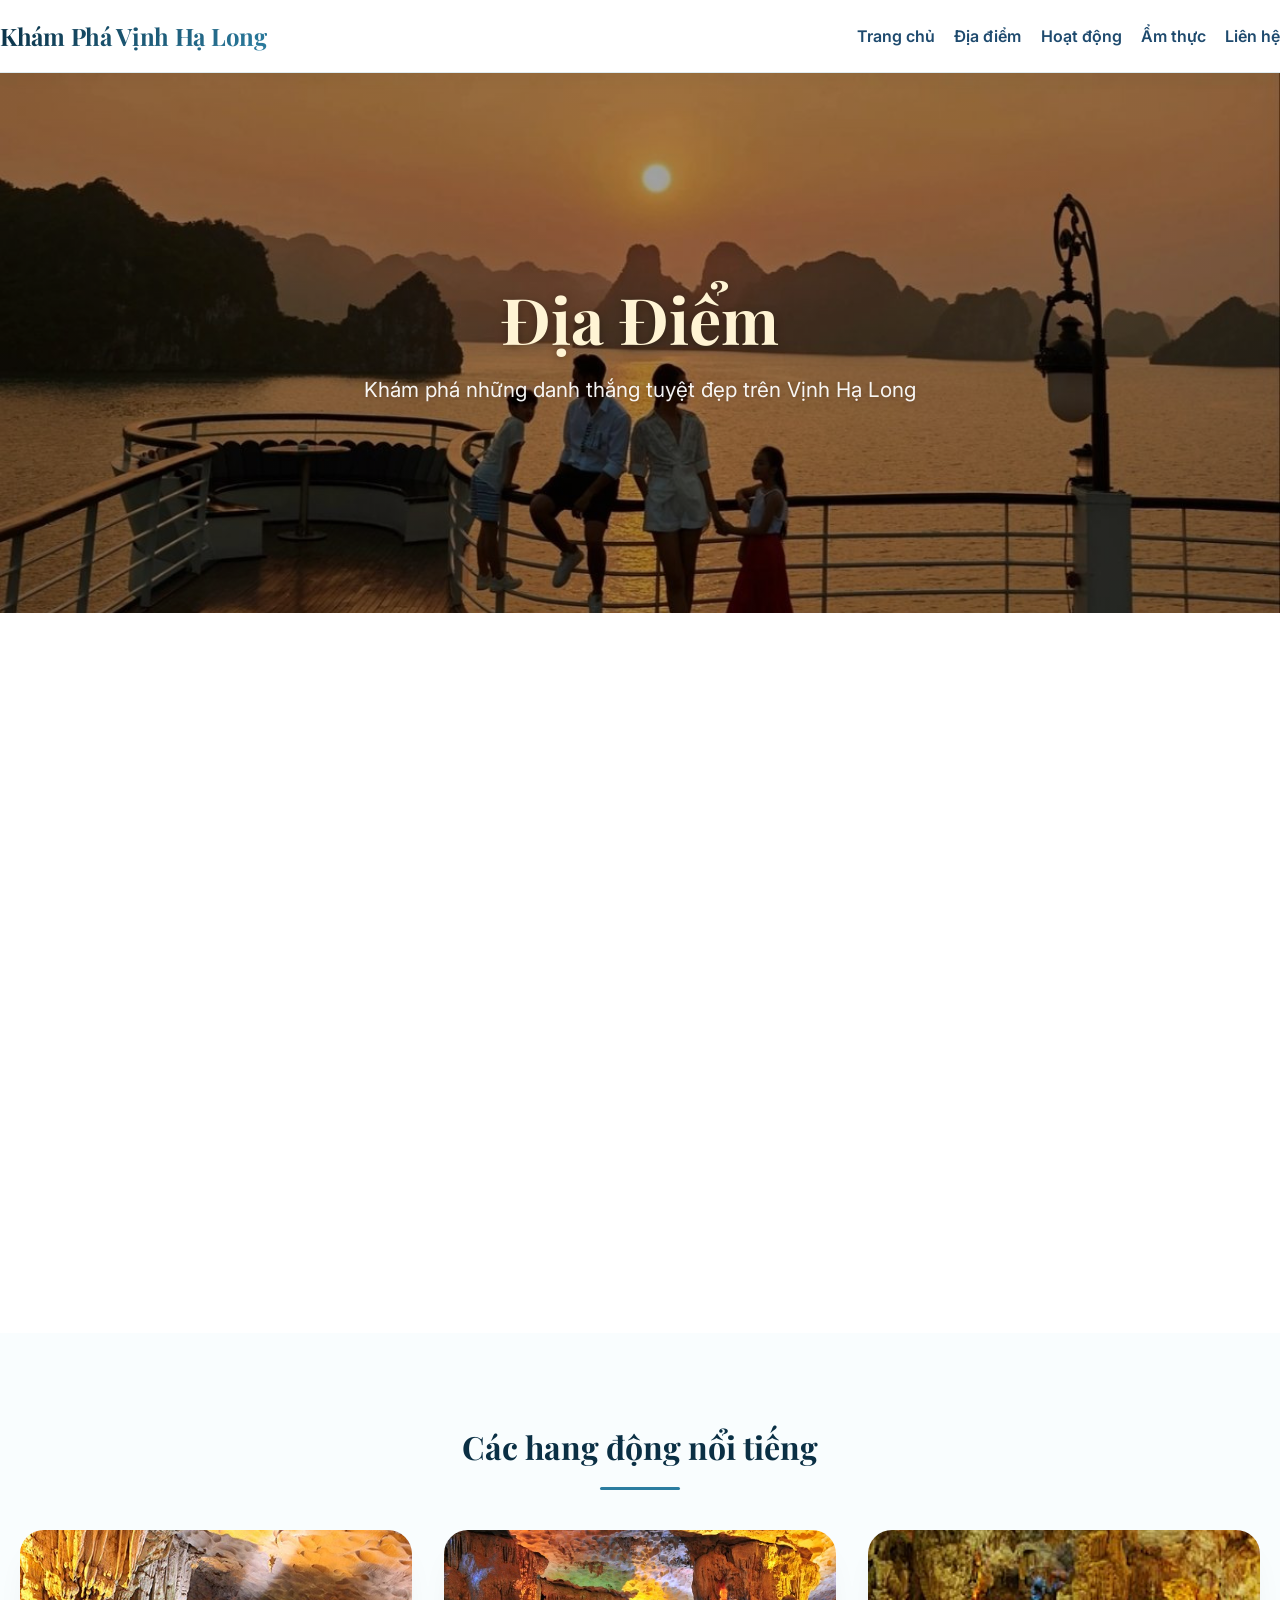
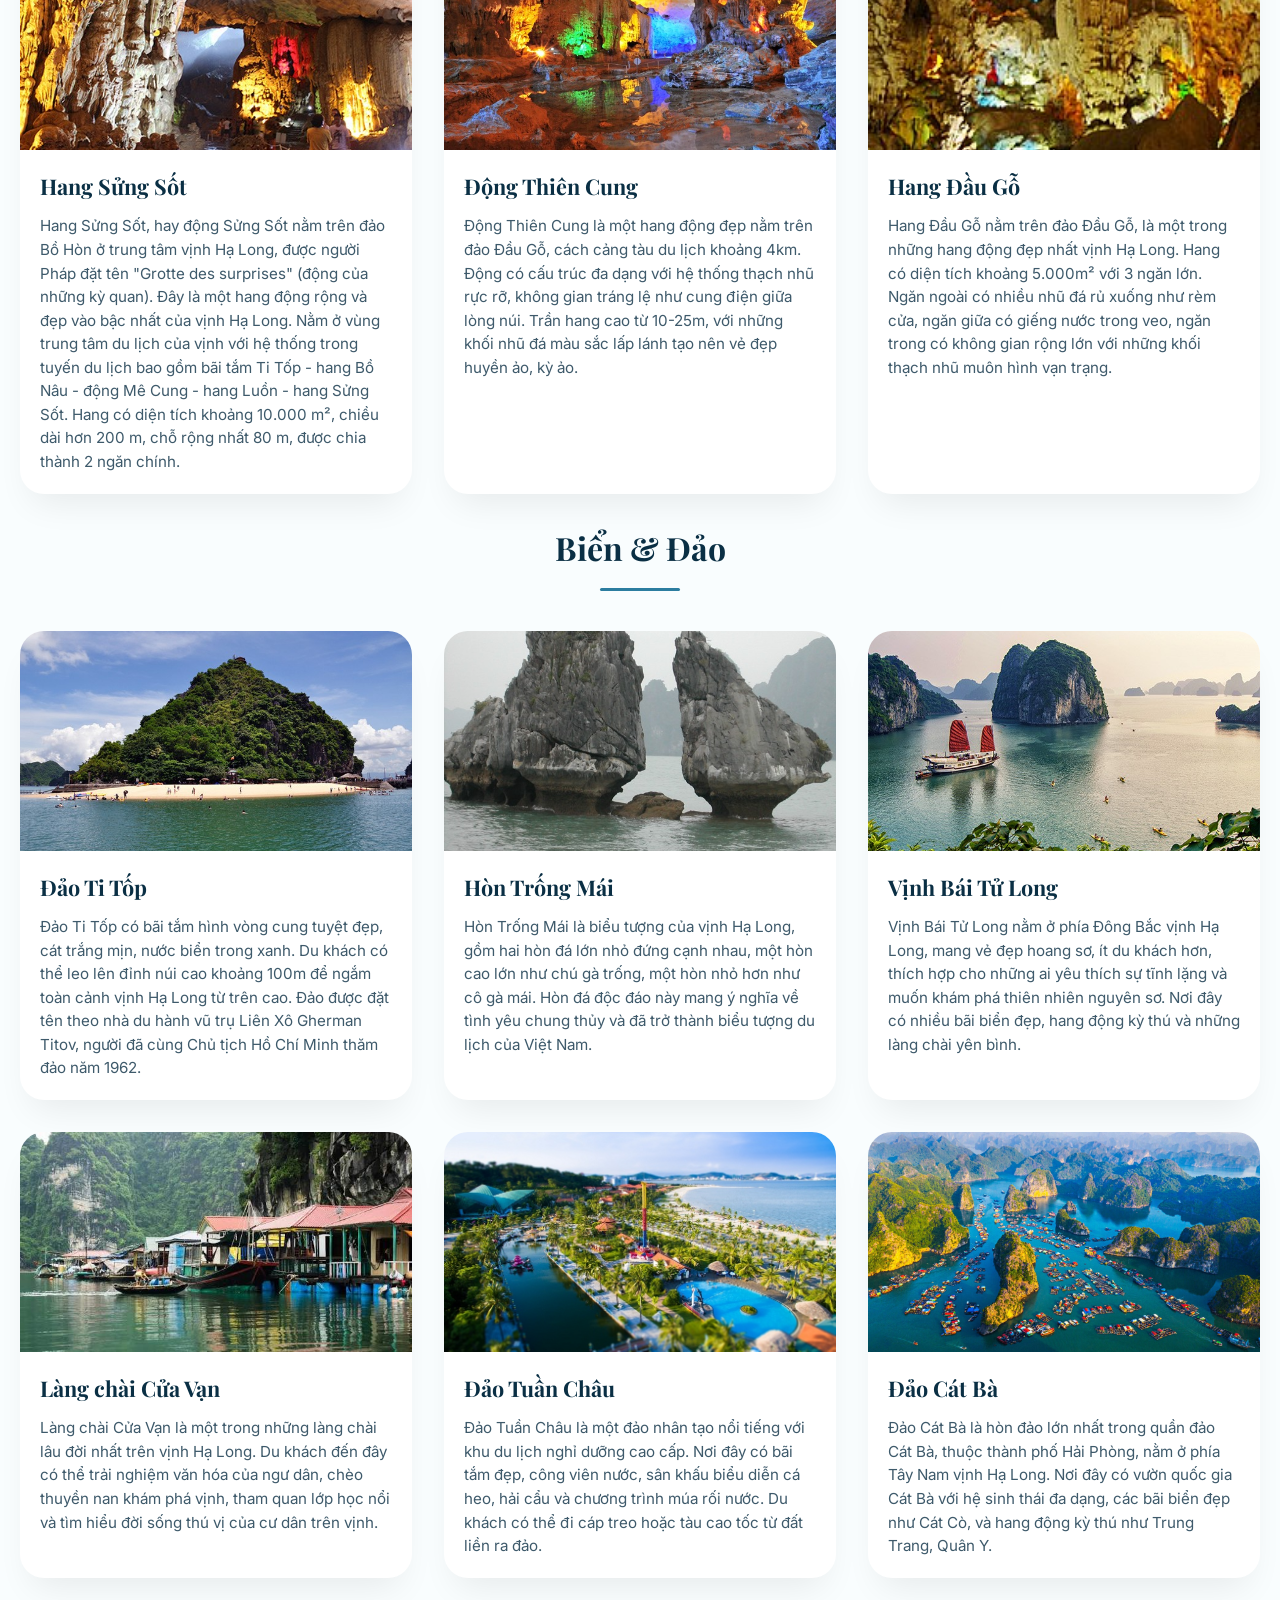
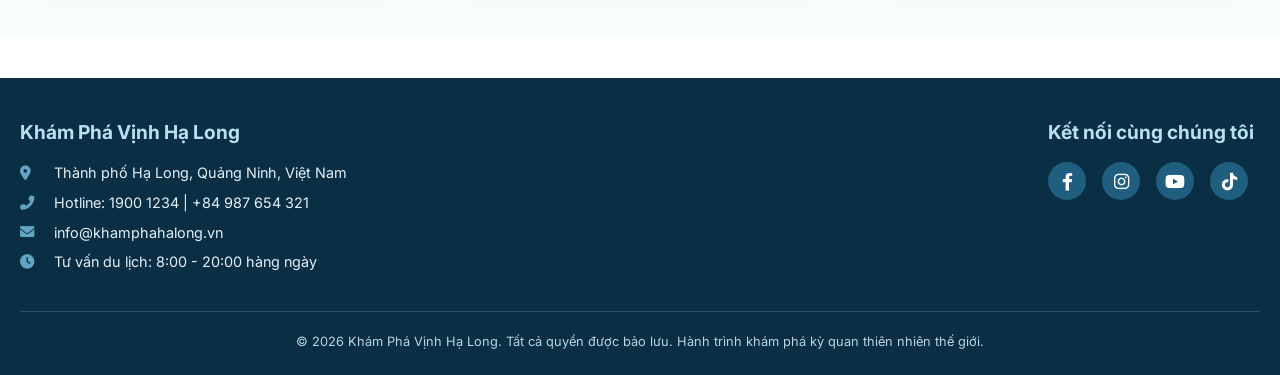
<file: place.html>
<!DOCTYPE html>
<html lang="vi">
<head>
    <meta charset="UTF-8">
    <meta name="viewport" content="width=device-width, initial-scale=1.0, viewport-fit=cover">
    <title>Khám Phá Vịnh Hạ Long - Địa Điểm</title>
    <link rel="stylesheet" href="styles.css">
    <link href="https://fonts.googleapis.com/css2?family=Inter:opsz,wght@14..32,300;14..32,400;14..32,600;14..32,700&family=Playfair+Display:wght@500;600;700&display=swap" rel="stylesheet">
    <link rel="stylesheet" href="https://cdnjs.cloudflare.com/ajax/libs/font-awesome/6.0.0-beta3/css/all.min.css">
</head>
<body>
    <!-- Header -->
    <header class="header">
        <div class="container navbar">
            <div class="logo">
                <h1>Khám Phá Vịnh Hạ Long</h1>
            </div>
            <ul class="nav-menu">
                <li><a href="index.html">Trang chủ</a></li>
                <li><a href="place.html">Địa điểm</a></li>
                <li><a href="hoatdong.html">Hoạt động</a></li>
                <li><a href="food.html">Ẩm thực</a></li>
                <li><a href="#lien-he">Liên hệ</a></li>
            </ul>
        </div>
    </header>

    <!-- Banner -->
    <section class="hero hero-place">
        <div class="hero-content">
            <h2>Địa Điểm</h2>
            <p>Khám phá những danh thắng tuyệt đẹp trên Vịnh Hạ Long</p>
        </div>
    </section>
    
    <section class="map-section">
        <div class="iframe-wrapper">
            <iframe src="https://www.google.com/maps/embed?pb=!1m18!1m12!1m3!1d119318.56762589705!2d107.06722716129254!3d20.84360603029875!2m3!1f0!2f0!3f0!3m2!1i1024!2i768!4f13.1!3m3!1m2!1s0x314a5796518cee87%3A0x55c6b0bcc85478db!2zVuG7i25oIEjhuqEgTG9uZw!5e0!3m2!1svi!2s!4v1775562936424!5m2!1svi!2s" allowfullscreen="" loading="lazy" referrerpolicy="no-referrer-when-downgrade"></iframe>
        </div>
    </section>

    <!-- Các hang động nổi tiếng -->
    <section id="dia-diem" style="background-color: #f9fdfe;">
        <div class="container">
            <h2 class="section-title">Các hang động nổi tiếng</h2>
            <div class="cards-container">
                <!-- Card 1: Hang Sửng Sốt -->
                <div class="place-card">
                    <div class="card-img">
                        <img src="Hang-Sung-Sot-Vinh-Ha-Long.jpg" alt="Hang Sửng Sốt">
                    </div>
                    <div class="card-info">
                        <h4>Hang Sửng Sốt</h4>
                        <p>Hang Sửng Sốt, hay động Sửng Sốt nằm trên đảo Bồ Hòn ở trung tâm vịnh Hạ Long, được người Pháp đặt tên "Grotte des surprises" (động của những kỳ quan). Đây là một hang động rộng và đẹp vào bậc nhất của vịnh Hạ Long. Nằm ở vùng trung tâm du lịch của vịnh với hệ thống trong tuyến du lịch bao gồm bãi tắm Ti Tốp - hang Bồ Nâu - động Mê Cung - hang Luồn - hang Sửng Sốt. Hang có diện tích khoảng 10.000 m², chiều dài hơn 200 m, chỗ rộng nhất 80 m, được chia thành 2 ngăn chính.</p>
                    </div>
                </div>

                <!-- Card 2: Động Thiên Cung -->
                <div class="place-card">
                    <div class="card-img">
                        <img src="Dong-Thien-Cung-vinh-ha-long.jpg" alt="Động Thiên Cung">
                    </div>
                    <div class="card-info">
                        <h4>Động Thiên Cung</h4>
                        <p>Động Thiên Cung là một hang động đẹp nằm trên đảo Đầu Gỗ, cách cảng tàu du lịch khoảng 4km. Động có cấu trúc đa dạng với hệ thống thạch nhũ rực rỡ, không gian tráng lệ như cung điện giữa lòng núi. Trần hang cao từ 10-25m, với những khối nhũ đá màu sắc lấp lánh tạo nên vẻ đẹp huyền ảo, kỳ ảo.</p>
                    </div>
                </div>

                <!-- Card 3: Hang Đầu Gỗ -->
                <div class="place-card">
                    <div class="card-img">
                        <img src="Hang_Đầu_Gỗ.jpg" alt="Hang Đầu Gỗ">
                    </div>
                    <div class="card-info">
                        <h4>Hang Đầu Gỗ</h4>
                        <p>Hang Đầu Gỗ nằm trên đảo Đầu Gỗ, là một trong những hang động đẹp nhất vịnh Hạ Long. Hang có diện tích khoảng 5.000m² với 3 ngăn lớn. Ngăn ngoài có nhiều nhũ đá rủ xuống như rèm cửa, ngăn giữa có giếng nước trong veo, ngăn trong có không gian rộng lớn với những khối thạch nhũ muôn hình vạn trạng.</p>
                    </div>
                </div>
            </div>
        </div>

        <!-- Biển & Đảo -->
        <div class="container">
            <h2 class="section-title">Biển & Đảo</h2>
            <div class="cards-container">
                <!-- Card 1: Đảo Ti Tốp -->
                <div class="place-card">
                    <div class="card-img">
                        <img src="Dao-Titop-Ha-Long.jpg" alt="Đảo Ti Tốp">
                    </div>
                    <div class="card-info">
                        <h4>Đảo Ti Tốp</h4>
                        <p>Đảo Ti Tốp có bãi tắm hình vòng cung tuyệt đẹp, cát trắng mịn, nước biển trong xanh. Du khách có thể leo lên đỉnh núi cao khoảng 100m để ngắm toàn cảnh vịnh Hạ Long từ trên cao. Đảo được đặt tên theo nhà du hành vũ trụ Liên Xô Gherman Titov, người đã cùng Chủ tịch Hồ Chí Minh thăm đảo năm 1962.</p>
                    </div>
                </div>

                <!-- Card 2: Hòn Trống Mái -->
                <div class="place-card">
                    <div class="card-img">
                        <img src="Hon-Trong-Mai-Tren-Vinh-Ha-Long.jpg" alt="Hòn Trống Mái">
                    </div>
                    <div class="card-info">
                        <h4>Hòn Trống Mái</h4>
                        <p>Hòn Trống Mái là biểu tượng của vịnh Hạ Long, gồm hai hòn đá lớn nhỏ đứng cạnh nhau, một hòn cao lớn như chú gà trống, một hòn nhỏ hơn như cô gà mái. Hòn đá độc đáo này mang ý nghĩa về tình yêu chung thủy và đã trở thành biểu tượng du lịch của Việt Nam.</p>
                    </div>
                </div>

                <!-- Card 3: Vịnh Bái Tử Long -->
                <div class="place-card">
                    <div class="card-img">
                        <img src="Vinh-Bai-Tu-Long.jpg" alt="Vịnh Bái Tử Long">
                    </div>
                    <div class="card-info">
                        <h4>Vịnh Bái Tử Long</h4>
                        <p>Vịnh Bái Tử Long nằm ở phía Đông Bắc vịnh Hạ Long, mang vẻ đẹp hoang sơ, ít du khách hơn, thích hợp cho những ai yêu thích sự tĩnh lặng và muốn khám phá thiên nhiên nguyên sơ. Nơi đây có nhiều bãi biển đẹp, hang động kỳ thú và những làng chài yên bình.</p>
                    </div>
                </div>

                <!-- Card 4: Làng chài Cửa Vạn -->
                <div class="place-card">
                    <div class="card-img">
                        <img src="langchaicuavan.jpg" alt="Làng nổi Cửa Vạn">
                    </div>
                    <div class="card-info">
                        <h4>Làng chài Cửa Vạn</h4>
                        <p>Làng chài Cửa Vạn là một trong những làng chài lâu đời nhất trên vịnh Hạ Long. Du khách đến đây có thể trải nghiệm văn hóa của ngư dân, chèo thuyền nan khám phá vịnh, tham quan lớp học nổi và tìm hiểu đời sống thú vị của cư dân trên vịnh.</p>
                    </div>
                </div>

                <!-- Card 5: Đảo Tuần Châu -->
                <div class="place-card">
                    <div class="card-img">
                        <img src="Dao-Tuan-Chau-2.jpg" alt="Đảo Tuần Châu">
                    </div>
                    <div class="card-info">
                        <h4>Đảo Tuần Châu</h4>
                        <p>Đảo Tuần Châu là một đảo nhân tạo nổi tiếng với khu du lịch nghỉ dưỡng cao cấp. Nơi đây có bãi tắm đẹp, công viên nước, sân khấu biểu diễn cá heo, hải cẩu và chương trình múa rối nước. Du khách có thể đi cáp treo hoặc tàu cao tốc từ đất liền ra đảo.</p>
                    </div>
                </div>

                <!-- Card 6: Đảo Cát Bà -->
                <div class="place-card">
                    <div class="card-img">
                        <img src="Dao-Cat-Ba.jpg" alt="Đảo Cát Bà">
                    </div>
                    <div class="card-info">
                        <h4>Đảo Cát Bà</h4>
                        <p>Đảo Cát Bà là hòn đảo lớn nhất trong quần đảo Cát Bà, thuộc thành phố Hải Phòng, nằm ở phía Tây Nam vịnh Hạ Long. Nơi đây có vườn quốc gia Cát Bà với hệ sinh thái đa dạng, các bãi biển đẹp như Cát Cò, và hang động kỳ thú như Trung Trang, Quân Y.</p>
                    </div>
                </div>
            </div>
        </div>
    </section>

    <!-- Footer + Liên hệ -->
    <footer class="footer" id="lien-he">
        <div class="container">
            <div class="footer-content">
                <div class="footer-info">
                    <h4>Khám Phá Vịnh Hạ Long</h4>
                    <p><i class="fas fa-map-marker-alt"></i> Thành phố Hạ Long, Quảng Ninh, Việt Nam</p>
                    <p><i class="fas fa-phone-alt"></i> Hotline: 1900 1234 | +84 987 654 321</p>
                    <p><i class="fas fa-envelope"></i> info@khamphahalong.vn</p>
                    <p><i class="fas fa-clock"></i> Tư vấn du lịch: 8:00 - 20:00 hàng ngày</p>
                </div>
                <div class="footer-social">
                    <h4>Kết nối cùng chúng tôi</h4>
                    <div class="social-icons">
                        <a href="#" aria-label="Facebook"><i class="fab fa-facebook-f"></i></a>
                        <a href="#" aria-label="Instagram"><i class="fab fa-instagram"></i></a>
                        <a href="#" aria-label="Youtube"><i class="fab fa-youtube"></i></a>
                        <a href="#" aria-label="Tiktok"><i class="fab fa-tiktok"></i></a>
                    </div>
                </div>
            </div>
            <div class="copyright">
                <p>&copy; 2026 Khám Phá Vịnh Hạ Long. Tất cả quyền được bảo lưu. Hành trình khám phá kỳ quan thiên nhiên thế giới.</p>
            </div>
        </div>
    </footer>

    <script>
        window.addEventListener('scroll', function() {
            const header = document.querySelector('.header');
            if (window.scrollY > 50) {
                header.classList.add('header-scrolled');
            } else {
                header.classList.remove('header-scrolled');
            }
        });
    </script>
</body>
</html>
</file>
<file: styles.css>
* {
    margin: 0;
    padding: 0;
    box-sizing: border-box;
}

body {
    font-family: 'Inter', sans-serif;
    background-color: #ffffff;
    color: #1a2c3e;
    line-height: 1.5;
    scroll-behavior: smooth;
}

:root {
    --deep-ocean: #0a2f44;  
    --aqua-breeze: #2c7da0;   
    --turquoise-light: #61a5c2;
    --sunset-gold: #e9b35f;
    --sky-mist: #eef7ff;
    --pure-white: #ffffff;
    --soft-shadow: 0 20px 35px -12px rgba(0, 0, 0, 0.08);
    --card-hover: 0 30px 45px -15px rgba(0, 100, 120, 0.3);
}

.container {
    max-width: 1280px;
    margin: 0 auto;
    padding: 0 20px;
}

.header {
    background-color: rgba(255, 255, 255, 0.96);
    backdrop-filter: blur(2px);
    box-shadow: 0 4px 20px rgba(0, 0, 0, 0.03);
    position: sticky;
    top: 0;
    z-index: 100;
    border-bottom: 1px solid rgba(44, 125, 160, 0.15);
    transition: all 0.3s ease;
}

.header-scrolled {
    background-color: rgba(10, 47, 68, 0.95);
    backdrop-filter: blur(10px);
    border-bottom-color: rgba(255, 255, 255, 0.1);
}

.header-scrolled .logo h1 {
    background: linear-gradient(135deg, #ffffff, #61a5c2);
    background-clip: text;
    -webkit-background-clip: text;
    color: transparent;
}

.header-scrolled .nav-menu li a {
    color: #e2f0f7;
}

.header-scrolled .nav-menu li a:hover {
    color: #e9b35f;
    border-bottom-color: #e9b35f;
}

.navbar {
    display: flex;
    justify-content: space-between;
    align-items: center;
    flex-wrap: wrap;
    padding: 18px 0;
}

.logo h1 {
    font-size: 1.5rem;
    font-weight: 700;
    font-family: 'Playfair Display', serif;
    background: linear-gradient(135deg, #0a2f44, #2c7da0);
    background-clip: text;
    -webkit-background-clip: text;
    color: transparent;
    letter-spacing: -0.3px;
    transition: all 0.3s ease;
}

.nav-menu {
    display: flex;
    gap: 1.2rem;
    list-style: none;
    flex-wrap: wrap;
}

.nav-menu li a {
    text-decoration: none;
    font-weight: 600;
    color: #1e4a6e;
    transition: all 0.25s ease;
    font-size: 1rem;
    padding-bottom: 6px;
    border-bottom: 2px solid transparent;
}

.nav-menu li a:hover,
.nav-menu li a.active {
    color: #2c7da0;
    border-bottom-color: #2c7da0;
}

/* BANNER CHUNG (ĐỒNG BỘ) */
.hero {
    min-height: 60vh;
    display: flex;
    align-items: center;
    justify-content: center;
    text-align: center;
    position: relative;
}

.hero-home {
    background: linear-gradient(rgba(0,0,0,0.3), rgba(0,0,0,0.3)), url('bannervinhhalong.jpg') center/cover no-repeat;
}

.hero-place {
    background: linear-gradient(rgba(0,0,0,0.35), rgba(0,0,0,0.35)), url('hoang-hon-ruc-ro-tren-vinh-ha-long.jpg') center/cover no-repeat;
}

.hero-food {
    background: linear-gradient(rgba(0,0,0,0.35), rgba(0,0,0,0.35)), url('amthuc.webp') center/cover no-repeat;
}

.hero-activities {
    background: url('77b57b55-dia-diem-du-lich-ha-long-6708449-1250x715.jpg') center/cover no-repeat;
    text-align: center;
    color: white;
    position: relative;
}

.hero-activities::before {
    content: "";
    position: absolute;
    top: 0;
    left: 0;
    width: 100%;
    height: 100%;
    background: rgba(0, 0, 0, 0.35);
    z-index: 0;
}

.hero-activities .container,
.hero .container {
    position: relative;
    z-index: 2;
}

.hero-content {
    max-width: 780px;
    padding: 0 20px;
}

.hero-content h2 {
    font-size: 4rem;
    font-weight: 700;
    font-family: 'Playfair Display', serif;
    color: rgb(255, 244, 212);
    text-shadow: 0 2px 10px rgba(0,0,0,0.3);
    margin-bottom: 1rem;
    line-height: 1.2;
}

.hero-content p {
    font-size: 1.3rem;
    color: rgba(255,255,255,0.95);
    text-shadow: 0 1px 5px rgba(0,0,0,0.2);
}

.hero-activities h2 {
    font-size: 4rem;
    font-family: 'Playfair Display', serif;
    font-weight: 700;
    margin-bottom: 1rem;
    letter-spacing: -0.02em;
    text-shadow: 0 2px 10px rgba(0,0,0,0.3);
}

.hero-activities p {
    font-size: 1.3rem;
    max-width: 700px;
    margin: 0 auto;
    opacity: 0.95;
    text-shadow: 0 1px 5px rgba(0,0,0,0.2);
}

.btn-hero {
    display: inline-block;
    background-color: #2c7da0;
    color: white;
    padding: 12px 32px;
    font-size: 1rem;
    font-weight: 600;
    border-radius: 50px;
    text-decoration: none;
    transition: all 0.3s ease;
    box-shadow: 0 8px 20px rgba(0,0,0,0.2);
    border: 1px solid rgba(255,255,255,0.3);
    margin-top: 20px;
}

.btn-hero:hover {
    background-color: #0a2f44;
    transform: scale(1.05);
    box-shadow: 0 12px 28px rgba(0,0,0,0.25);
}

/* SECTION CHUNG */
section {
    padding: 60px 0;
}

.map-section {
    width: 100%;
    padding: 0;
    margin: 0;
}

.iframe-wrapper {
    position: relative;
    width: 100%;
    padding-top: 56.25%;
    overflow: hidden;
}

.iframe-wrapper iframe {
    position: absolute;
    top: 0;
    left: 0;
    width: 100%;
    height: 100%;
    border: 0;
}

.section-title {
    text-align: center;
    font-size: 2rem;
    font-family: 'Playfair Display', serif;
    color: #0a2f44;
    margin-bottom: 40px;
    margin-top: 30px;
    position: relative;
}

.section-title:after {
    content: '';
    width: 80px;
    height: 3px;
    background: #2c7da0;
    display: block;
    margin: 16px auto 0;
    border-radius: 4px;
}

.section-subtitle {
    text-align: center;
    color: #5a7a8c;
    max-width: 700px;
    margin: 0 auto 50px auto;
    font-size: 1.1rem;
}

/* ABOUT (GIỚI THIỆU) */
.about-grid {
    display: flex;
    gap: 40px;
    align-items: center;
    flex-wrap: wrap;
}

.about-img {
    flex: 1;
    border-radius: 28px;
    overflow: hidden;
    box-shadow: var(--soft-shadow);
}

.about-img p {
    text-align: center;
    margin-top: 8px;
    font-size: 0.9rem;
    color: #666;
}

.about-img img {
    width: 100%;
    height: auto;
    display: block;
}

.about-text {
    flex: 1;
}

.about-text h3 {
    font-size: 1.6rem;
    color: #0a2f44;
    margin-bottom: 20px;
}

.about-text p {
    font-size: 1rem;
    color: #2c3e4e;
    line-height: 1.6;
    margin-bottom: 18px;
}

/* CARDS ĐỊA ĐIỂM  */
.cards-container {
    display: grid;
    grid-template-columns: repeat(auto-fill, minmax(320px, 1fr));
    gap: 32px;
    justify-content: center;
}

.place-card {
    background: white;
    overflow: hidden;
    box-shadow: var(--soft-shadow);
    width: 100%;
    border-radius: 24px;
}

.card-img {
    width: 100%;
    height: 220px;
    overflow: hidden;
}

.card-img img {
    width: 100%;
    height: 100%;
    object-fit: cover;
}

.card-info {
    padding: 20px;
}

.card-info h4 {
    font-size: 1.35rem;
    font-weight: 700;
    color: #0a2f44;
    margin-bottom: 12px;
    font-family: 'Playfair Display', serif;
}

.card-info p {
    color: #3e5a6b;
    font-size: 0.95rem;
    line-height: 1.55;
}

/* ========== ACTIVITIES GRID (HOẠT ĐỘNG) ========== */
.activities-wrapper {
    background: #f4fafd;
    border-radius: 48px;
    padding: 40px 24px;
}

.activities-grid {
    display: flex;
    flex-wrap: wrap;
    justify-content: center;
    gap: 30px;
    margin-top: 20px;
}

.activity-item {
    text-align: center;
    flex: 1 1 160px;
    padding: 18px 12px;
    border-radius: 48px;
    background: white;
    box-shadow: 0 8px 20px rgba(0,0,0,0.02);
}

.activity-item i {
    font-size: 2.5rem;
    color: #2c7da0;
    margin-bottom: 16px;
    display: inline-block;
}

.activity-item h4 {
    font-weight: 700;
    font-size: 1.1rem;
    color: #0f3b4f;
    margin-bottom: 8px;
}

.activity-item p {
    font-size: 0.85rem;
    color: #4b6b7e;
}

/* TRANG HOẠT ĐỘNG */
.activities-grid-main {
    display: grid;
    grid-template-columns: repeat(auto-fit, minmax(320px, 1fr));
    gap: 40px;
}

.activity-card {
    background: var(--pure-white);
    border-radius: 28px;
    overflow: hidden;
    box-shadow: var(--soft-shadow);
    transition: all 0.4s cubic-bezier(0.2, 0.9, 0.4, 1.1);
    cursor: pointer;
}

.activity-card:hover {
    transform: translateY(-12px);
    box-shadow: var(--card-hover);
}

.activity-card .card-img {
    height: 260px;
    overflow: hidden;
    position: relative;
}

.activity-card .card-img img {
    width: 100%;
    height: 100%;
    object-fit: cover;
    transition: transform 0.6s ease;
}

.activity-card:hover .card-img img {
    transform: scale(1.05);
}

.card-tag {
    position: absolute;
    top: 20px;
    left: 20px;
    background: var(--sunset-gold);
    color: #1e3a4a;
    padding: 6px 16px;
    border-radius: 40px;
    font-size: 0.8rem;
    font-weight: 700;
    z-index: 2;
    box-shadow: 0 4px 10px rgba(0,0,0,0.1);
}

.activity-card .card-info {
    padding: 28px 24px 32px;
}

.activity-card .card-info h3 {
    font-size: 1.8rem;
    font-family: 'Playfair Display', serif;
    color: #0a2f44;
    margin-bottom: 12px;
}

.activity-card .card-info p {
    color: #4b6b7e;
    margin-bottom: 20px;
    line-height: 1.5;
}

.info-row {
    display: flex;
    align-items: center;
    gap: 16px;
    margin-top: 16px;
    font-size: 0.9rem;
    color: #2c7da0;
    font-weight: 500;
    border-top: 1px solid #e9ecef;
    padding-top: 18px;
}

.info-row i {
    width: 20px;
    color: var(--sunset-gold);
}


.show-grid {
    display: grid;
    grid-template-columns: repeat(auto-fit, minmax(280px, 1fr));
    gap: 30px;
    margin-top: 20px;
}

.show-item {
    text-align: center;
    background: #f8fafc;
    padding: 30px 20px;
    border-radius: 48px;
    transition: all 0.3s;
}

.show-item:hover {
    background: white;
    box-shadow: 0 20px 35px -12px rgba(0, 0, 0, 0.1);
    transform: translateY(-5px);
}

.show-icon {
    font-size: 3rem;
    color: var(--aqua-breeze);
    margin-bottom: 20px;
}

.show-item h4 {
    font-size: 1.4rem;
    margin-bottom: 12px;
    color: #0a2f44;
}

.vip-experience {
    background: linear-gradient(120deg, #eef2f5 0%, #ffffff 100%);
    border-radius: 48px;
    padding: 60px 40px;
    margin-top: 40px;
}

.vip-grid {
    display: flex;
    flex-wrap: wrap;
    gap: 40px;
    align-items: center;
}

.vip-text {
    flex: 1;
}

.vip-text h3 {
    font-size: 2rem;
    font-family: 'Playfair Display', serif;
    color: #0a2f44;
    margin-bottom: 20px;
}

.vip-text ul {
    list-style: none;
    margin: 25px 0;
}

.vip-text li {
    margin: 12px 0;
    display: flex;
    align-items: center;
    gap: 12px;
}

.vip-text li i {
    color: var(--sunset-gold);
    font-size: 1.3rem;
}

.vip-img {
    flex: 1;
    border-radius: 32px;
    overflow: hidden;
    box-shadow: var(--soft-shadow);
}

.vip-img img {
    width: 100%;
    height: auto;
    display: block;
}

/* card-food */
.card-wrapper {
    display: flex;
    justify-content: center;
    align-items: center;
    padding: 40px 20px;
    background: linear-gradient(135deg, #f8f6f2 0%, #f0ede8 100%);
}

.food-card {
    display: flex;
    max-width: 1200px;
    width: 100%;
    background: #ffffff;
    overflow: hidden;
    box-shadow: 0 30px 50px -20px rgba(0, 0, 0, 0.25);
    border-radius: 24px;
}

.food-card .card-image {
    flex: 0.8;
    min-width: 0;
}

.food-card .card-image img {
    width: 100%;
    height: 100%;
    object-fit: cover;
    display: block;
}

.food-card .card-content {
    flex: 1.2;
    padding: 2rem;
    background: #b17300;
    display: flex;
    flex-direction: column;
    justify-content: space-between;
}

.food-card .card-content h2 {
    font-size: 1.8rem;
    font-weight: 700;
    color: #ffffff;
    letter-spacing: -0.5px;
    margin-bottom: 1rem;
    border-left: 6px solid #e2a32e;
    padding-left: 1.2rem;
    font-family: 'Playfair Display', serif;
}

.food-card .description {
    font-size: 0.95rem;
    line-height: 1.6;
    color: #ffffff;
    margin-bottom: 1.5rem;
    padding-left: 1.2rem;
}

.food-card .description b {
    color: #ffe0a3;
}

/*FOOTER*/
.footer {
    background: #0a2f44;
    color: #e2f0f7;
    padding: 40px 0 24px;
    margin-top: 40px;
}

.footer-content {
    display: flex;
    flex-wrap: wrap;
    justify-content: space-between;
    gap: 30px;
    margin-bottom: 30px;
}

.footer-info h4, .footer-social h4 {
    font-size: 1.2rem;
    margin-bottom: 16px;
    color: #b7e1f0;
}

.footer-info p {
    margin: 8px 0;
    display: flex;
    align-items: center;
    gap: 10px;
    font-size: 0.9rem;
    flex-wrap: wrap;
}

.footer-info i {
    width: 24px;
    color: #61a5c2;
}

.social-icons a {
    color: white;
    background: #1f5e7e;
    display: inline-flex;
    align-items: center;
    justify-content: center;
    width: 38px;
    height: 38px;
    border-radius: 50%;
    margin-right: 12px;
    transition: all 0.25s;
    font-size: 1.1rem;
    text-decoration: none;
}

.social-icons a:hover {
    background: #2c7da0;
    transform: translateY(-3px);
}

.copyright {
    text-align: center;
    border-top: 1px solid rgba(97, 165, 194, 0.3);
    padding-top: 20px;
    font-size: 0.8rem;
    color: #bbd4e2;
}

@media (max-width: 900px) {
    .navbar {
        flex-direction: column;
        gap: 12px;
    }
    .logo h1 {
        font-size: 1.3rem;
        text-align: center;
    }
    .nav-menu {
        justify-content: center;
        gap: 1rem;
    }
    .nav-menu li a {
        font-size: 0.9rem;
    }
    .hero {
        min-height: 45vh;
    }
    .hero-content h2,
    .hero-activities h2 {
        font-size: 2.5rem;
    }
    .hero-content p,
    .hero-activities p {
        font-size: 1rem;
    }
    .hero-activities {
        padding: 80px 0 60px;
    }
    .section-title {
        font-size: 2rem;
    }
    .vip-grid {
        flex-direction: column;
    }
    .container {
        padding: 0 24px;
    }
    .food-card {
        flex-direction: column;
    }
    .food-card .card-image {
        height: 250px;
    }
    .food-card .card-content {
        padding: 1.5rem;
    }
    .food-card .card-content h2 {
        font-size: 1.5rem;
    }
}

@media (max-width: 768px) {
    section {
        padding: 40px 0;
    }
    .section-title {
        font-size: 1.6rem;
        margin-bottom: 30px;
    }
    .hero-activities {
        padding: 60px 0;
    }
    .hero-activities h2 {
        font-size: 2rem;
    }
    .hero-activities p {
        font-size: 1rem;
    }
    .about-grid {
        flex-direction: column;
        gap: 24px;
    }
    .about-text h3 {
        font-size: 1.4rem;
    }
    .about-text p {
        font-size: 0.95rem;
    }
    .cards-container {
        grid-template-columns: 1fr;
        gap: 24px;
    }
    .card-img {
        height: 200px;
    }
    .card-info {
        padding: 16px;
    }
    .card-info h4 {
        font-size: 1.25rem;
    }
    .card-info p {
        font-size: 0.9rem;
    }
    .activities-wrapper {
        padding: 30px 16px;
        border-radius: 32px;
    }
    .activities-grid {
        gap: 20px;
    }
    .activity-item {
        flex: 1 1 140px;
        padding: 14px 8px;
    }
    .activity-item i {
        font-size: 2rem;
    }
    .activity-item h4 {
        font-size: 1rem;
    }
    .activity-card .card-info h3 {
        font-size: 1.4rem;
    }
    .vip-experience {
        padding: 30px 20px;
    }
    .footer {
        padding: 32px 0 20px;
    }
    .footer-content {
        flex-direction: column;
        gap: 24px;
        text-align: center;
    }
    .footer-info p {
        justify-content: center;
    }
    .copyright {
        font-size: 0.75rem;
    }
    .card-wrapper {
        padding: 30px 16px;
    }
    .food-card .card-image {
        height: 220px;
    }
    .food-card .card-content {
        padding: 1.2rem;
    }
    .food-card .card-content h2 {
        font-size: 1.3rem;
        padding-left: 0.8rem;
    }
    .food-card .description {
        font-size: 0.85rem;
        padding-left: 0.8rem;
    }
}
</file>
